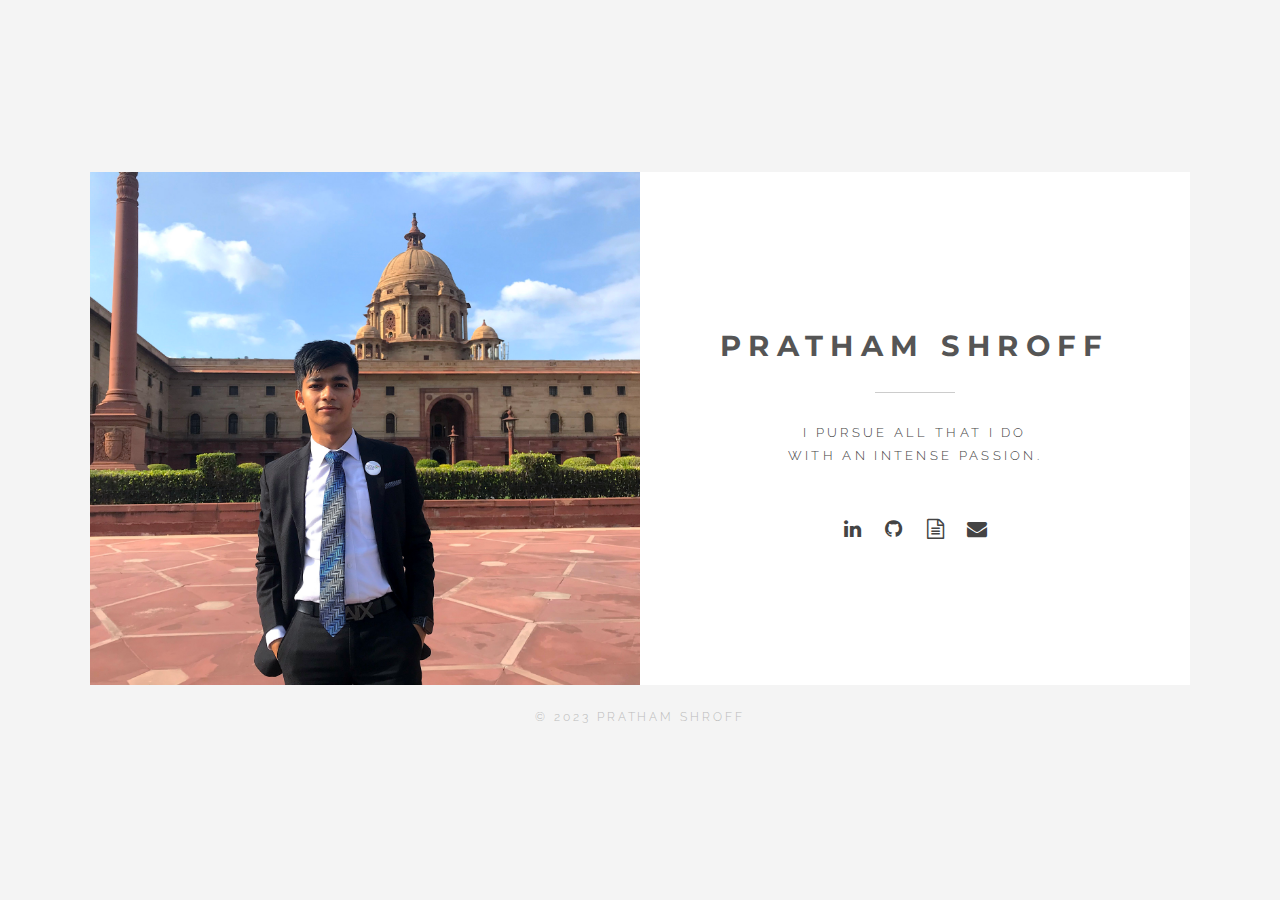
<file: index.html>
<!DOCTYPE HTML>
<html>
	<head>
		<title>Pratham Shroff</title>
		<meta charset="utf-8" />
		<meta name="viewport" content="width=device-width, initial-scale=1, user-scalable=no" />
		<link rel="stylesheet" href="assets/css/main.css" />
		<noscript><link rel="stylesheet" href="assets/css/noscript.css" /></noscript>

		<!-- Favicons -->
		<link rel="icon" href="assets/images/favicons/favicon.ico">
		<link rel="icon" type="image/svg+xml" href="assets/images/favicons/icon.svg">
		<link rel="icon" type="image/png" sizes="16x16" href="assets/images/favicons/favicon-16x16.png">
		<link rel="icon" type="image/png" sizes="32x32" href="assets/images/favicons/favicon-32x32.png">
		<link rel="apple-touch-icon" href="assets/images/favicons/apple-touch-icon.png">
		<link rel="android-chrome" type="image/png" sizes="192x192" href="assets/images/favicons/android-chrome-192x192.png">
		<link rel="android-chrome" type="image/png" sizes="512x512" href="assets/images/favicons/android-chrome-512x512.png">
		<link rel="manifest" href="assets/images/favicons/site.webmanifest">

	</head>
	<body class="is-preload-0 is-preload-1">

		<!-- Wrapper -->
			<div id="wrapper">

				<!-- Home -->
					<article id="home" class="panel special">
						<div class="image">
							<img src="assets/images/pic01.jpg" alt="" data-position="center center" />
						</div>
						<div class="content">
							<div class="inner">
								<header>
									<h1>Pratham Shroff</h1>
									<p>I pursue all that I do<br />
										with an intense passion.</p>

								</header>
<!-- 								<nav id="nav">
									<ul class="actions stacked special animated spinY">
										<li><a href="#about" class="button">About</a></li>
										<li><a href="#work" class="button">Work</a></li>
										<li><a href="#contact" class="button">Contact</a></li>
										<li><a href="#elements" class="button">Elements</a></li>
									</ul>
								</nav> -->
								<ul class="icons">
									<li><a href="https://www.linkedin.com/in/prathamshroff/" class="icon fa-linkedin"><span class="label">LinkedIn</span></a></li>
									<li><a href="https://github.com/prathamshroff" class="icon fa-github"><span class="label">GitHub</span></a></li>
									<li><a href="resume.pdf" class="icon fa-file-text-o"><span class="label">Resume</span></a></li>
									<li><a href="mailto:pshroff@bu.edu" class="icon fa-envelope"><span class="label">Email</span></a></li>
								</ul>
							</div>
						</div>
					</article>

				<!-- About -->
<!-- 				<article id="about" class="panel secondary">
					<div class="image">
						<img src="images/pic03.jpg" alt="" data-position="center center" />
					</div>
					<div class="content">
						<ul class="actions animated spinX">
							<li><a href="#" class="button small back">Back</a></li>
						</ul>
						<div class="inner">
							<header>
								<h2>About</h2>
								<p>Currently under construction.</p>
							</header>
							<p>Lorem ipsum dolor sit amet, magna etiam adipiscing elit. Vivamus in quam eu turpis venenatis euismod eget ac velit. Magna pharetra eleifend urna quis laoreet. Nullam quis urna iaculis metus ornare accumsan. Sed nunc lacus, lobortis nec ante sit amet.</p>
							<p>Vitae quis magna. Sed condimentum dui sed nunc dapibus dignissim. Sed at arcu gravida, vehicula massa ut, consectetur urna. Morbi eu venenatis turpis. In tincidunt pharetra etiam veroeros.</p>
						</div>
					</div>
				</article> -->

				<!-- Work -->
<!-- 					<article id="work" class="panel secondary">
						<div class="image">
							<img src="images/pic02.jpg" alt="" data-position="center center" />
						</div>
						<div class="content">
							<ul class="actions animated spinX">
								<li><a href="#" class="button small back">Back</a></li>
							</ul>
							<div class="inner">
								<header>
									<h2>Work</h2>
									<p>Currently under construction.</p>
								</header>
								<p>Lorem ipsum dolor sit amet, magna etiam adipiscing elit. Vivamus in quam eu turpis venenatis euismod eget ac velit. Magna pharetra eleifend urna quis laoreet. Nullam quis urna iaculis metus ornare accumsan. Sed nunc lacus, lobortis nec ante sit amet.</p>
								<p>Vitae quis magna. Sed condimentum dui sed nunc dapibus dignissim. Sed at arcu gravida, vehicula massa ut, consectetur urna. Morbi eu venenatis turpis. In tincidunt pharetra etiam veroeros.</p>
							</div>
						</div>
					</article> -->

				<!-- Contact -->
<!-- 					<article id="contact" class="panel secondary">
						<div class="image">
							<img src="images/pic04.jpg" alt="" data-position="bottom center" />
						</div>
						<div class="content">
							<ul class="actions animated spinX">
								<li><a href="#" class="button small back">Back</a></li>
							</ul>
							<div class="inner">
								<header>
									<h2>Contact</h2>
								</header>
								<form method="post" action="https://formspree.io/clg2n4@mst.edu">
									<div class="fields">
										<div class="field half">
											<label for="name">Name</label>
											<input type="text" name="name" id="name" />
										</div>
										<div class="field half">
											<label for="email">Email</label>
											<input type="email" name="email" id="email" />
										</div>
										<div class="field">
											<label for="message">Message</label>
											<textarea name="message" id="message" rows="5"></textarea>
										</div>
									</div>
									<ul class="actions">
										<li><input type="submit" class="button" value="Send Message" /></li>
									</ul>
								</form>
							</div>
						</div>
					</article> -->

				<!-- Elements -->
					<article id="elements" class="panel secondary">
						<div class="image">
							<img src="assets/images/pic03.jpg" alt="" data-position="center center" />
						</div>
						<div class="content">
							<ul class="actions animated spinX">
								<li><a href="#" class="button small back">Back</a></li>
							</ul>
							<div class="inner">
								<header>
									<h2>Elements</h2>
								</header>

								<section>
									<h4>Text</h4>
									<p>This is <b>bold</b> and this is <strong>strong</strong>. This is <i>italic</i> and this is <em>emphasized</em>.
									This is <sup>superscript</sup> text and this is <sub>subscript</sub> text.
									This is <u>underlined</u> and this is code: <code>for (;;) { ... }</code>. Finally, <a href="#">this is a link</a>.</p>
									<hr />
									<h2>Heading Level 2</h2>
									<h3>Heading Level 3</h3>
									<h4>Heading Level 4</h4>
									<h5>Heading Level 5</h5>
									<h6>Heading Level 6</h6>
									<hr />
									<h5>Blockquote</h5>
									<blockquote>Fringilla nisl. Donec accumsan interdum nisi, quis tincidunt felis sagittis eget tempus euismod. Vestibulum ante ipsum primis in faucibus vestibulum. Blandit adipiscing eu felis iaculis volutpat ac adipiscing accumsan faucibus. Vestibulum ante ipsum primis in faucibus lorem ipsum dolor sit amet nullam adipiscing eu felis.</blockquote>
									<h5>Preformatted</h5>
									<pre><code>i = 0;

while (!deck.isInOrder()) {
    print 'Iteration ' + i;
    deck.shuffle();
    i++;
}

print 'It took ' + i + ' iterations to sort the deck.';</code></pre>
								</section>

								<section>
									<h4>Lists</h4>

									<h5>Unordered</h5>
									<ul>
										<li>Dolor pulvinar etiam.</li>
										<li>Sagittis adipiscing.</li>
										<li>Felis enim feugiat.</li>
									</ul>

									<h5>Alternate</h5>
									<ul class="alt">
										<li>Dolor pulvinar etiam.</li>
										<li>Sagittis adipiscing.</li>
										<li>Felis enim feugiat.</li>
									</ul>

									<h5>Ordered</h5>
									<ol>
										<li>Dolor pulvinar etiam.</li>
										<li>Etiam vel felis viverra.</li>
										<li>Felis enim feugiat.</li>
										<li>Dolor pulvinar etiam.</li>
										<li>Etiam vel felis lorem.</li>
										<li>Felis enim et feugiat.</li>
									</ol>
									<h5>Icons</h5>
									<ul class="icons">
										<li><a href="#" class="icon fa-twitter"><span class="label">Twitter</span></a></li>
										<li><a href="#" class="icon fa-facebook"><span class="label">Facebook</span></a></li>
										<li><a href="#" class="icon fa-instagram"><span class="label">Instagram</span></a></li>
										<li><a href="#" class="icon fa-github"><span class="label">Github</span></a></li>
									</ul>

									<h5>Actions</h5>
									<ul class="actions">
										<li><a href="#" class="button primary">Default</a></li>
										<li><a href="#" class="button">Default</a></li>
									</ul>
									<ul class="actions stacked">
										<li><a href="#" class="button primary">Default</a></li>
										<li><a href="#" class="button">Default</a></li>
									</ul>
								</section>

								<section>
									<h4>Table</h4>
									<h5>Default</h5>
									<div class="table-wrapper">
										<table>
											<thead>
												<tr>
													<th>Name</th>
													<th>Description</th>
													<th>Price</th>
												</tr>
											</thead>
											<tbody>
												<tr>
													<td>Item One</td>
													<td>Ante turpis integer aliquet porttitor.</td>
													<td>29.99</td>
												</tr>
												<tr>
													<td>Item Two</td>
													<td>Vis ac commodo adipiscing arcu aliquet.</td>
													<td>19.99</td>
												</tr>
												<tr>
													<td>Item Three</td>
													<td> Morbi faucibus arcu accumsan lorem.</td>
													<td>29.99</td>
												</tr>
												<tr>
													<td>Item Four</td>
													<td>Vitae integer tempus condimentum.</td>
													<td>19.99</td>
												</tr>
												<tr>
													<td>Item Five</td>
													<td>Ante turpis integer aliquet porttitor.</td>
													<td>29.99</td>
												</tr>
											</tbody>
											<tfoot>
												<tr>
													<td colspan="2"></td>
													<td>100.00</td>
												</tr>
											</tfoot>
										</table>
									</div>

									<h5>Alternate</h5>
									<div class="table-wrapper">
										<table class="alt">
											<thead>
												<tr>
													<th>Name</th>
													<th>Description</th>
													<th>Price</th>
												</tr>
											</thead>
											<tbody>
												<tr>
													<td>Item One</td>
													<td>Ante turpis integer aliquet porttitor.</td>
													<td>29.99</td>
												</tr>
												<tr>
													<td>Item Two</td>
													<td>Vis ac commodo adipiscing arcu aliquet.</td>
													<td>19.99</td>
												</tr>
												<tr>
													<td>Item Three</td>
													<td> Morbi faucibus arcu accumsan lorem.</td>
													<td>29.99</td>
												</tr>
												<tr>
													<td>Item Four</td>
													<td>Vitae integer tempus condimentum.</td>
													<td>19.99</td>
												</tr>
												<tr>
													<td>Item Five</td>
													<td>Ante turpis integer aliquet porttitor.</td>
													<td>29.99</td>
												</tr>
											</tbody>
											<tfoot>
												<tr>
													<td colspan="2"></td>
													<td>100.00</td>
												</tr>
											</tfoot>
										</table>
									</div>
								</section>

								<section>
									<h4>Buttons</h4>
									<ul class="actions">
										<li><a href="#" class="button primary">Primary</a></li>
										<li><a href="#" class="button">Default</a></li>
									</ul>
									<ul class="actions">
										<li><a href="#" class="button">Default</a></li>
										<li><a href="#" class="button small">Small</a></li>
									</ul>
									<ul class="actions">
										<li><a href="#" class="button primary icon fa-download">Icon</a></li>
										<li><a href="#" class="button icon fa-download">Icon</a></li>
									</ul>
									<ul class="actions">
										<li><span class="button primary disabled">Disabled</span></li>
										<li><span class="button disabled">Disabled</span></li>
									</ul>
								</section>

								<section>
									<h4>Form</h4>
									<form method="post" action="#">
										<div class="fields">
											<div class="field half">
												<label for="demo-name">Name</label>
												<input type="text" name="demo-name" id="demo-name" value="" placeholder="Jane Doe" />
											</div>
											<div class="field half">
												<label for="demo-email">Email</label>
												<input type="email" name="demo-email" id="demo-email" value="" placeholder="jane@untitled.tld" />
											</div>
											<div class="field">
												<label for="demo-category">Category</label>
												<select name="demo-category" id="demo-category">
													<option value="">-</option>
													<option value="1">Manufacturing</option>
													<option value="1">Shipping</option>
													<option value="1">Administration</option>
													<option value="1">Human Resources</option>
												</select>
											</div>
											<div class="field half">
												<input type="radio" id="demo-priority-low" name="demo-priority" checked>
												<label for="demo-priority-low">Low</label>
											</div>
											<div class="field half">
												<input type="radio" id="demo-priority-high" name="demo-priority">
												<label for="demo-priority-high">High</label>
											</div>
											<div class="field half">
												<input type="checkbox" id="demo-copy" name="demo-copy">
												<label for="demo-copy">Email me a copy</label>
											</div>
											<div class="field half">
												<input type="checkbox" id="demo-human" name="demo-human" checked>
												<label for="demo-human">Not a robot</label>
											</div>
											<div class="field">
												<label for="demo-message">Message</label>
												<textarea name="demo-message" id="demo-message" placeholder="Enter your message" rows="6"></textarea>
											</div>
										</div>
										<ul class="actions">
											<li><input type="submit" value="Send Message" class="primary" /></li>
											<li><input type="reset" value="Reset" /></li>
										</ul>
									</form>
								</section>

							</div>
						</div>
					</article>

				<!-- Footer -->
					<footer id="footer">
						<p class="copyright">&copy; 2023 Pratham Shroff</p>
					</footer>

			</div>

		<!-- Scripts -->
			<script src="assets/js/jquery.min.js"></script>
			<script src="assets/js/browser.min.js"></script>
			<script src="assets/js/breakpoints.min.js"></script>
			<script src="assets/js/util.js"></script>
			<script src="assets/js/main.js"></script>

	</body>
</html>
</file>
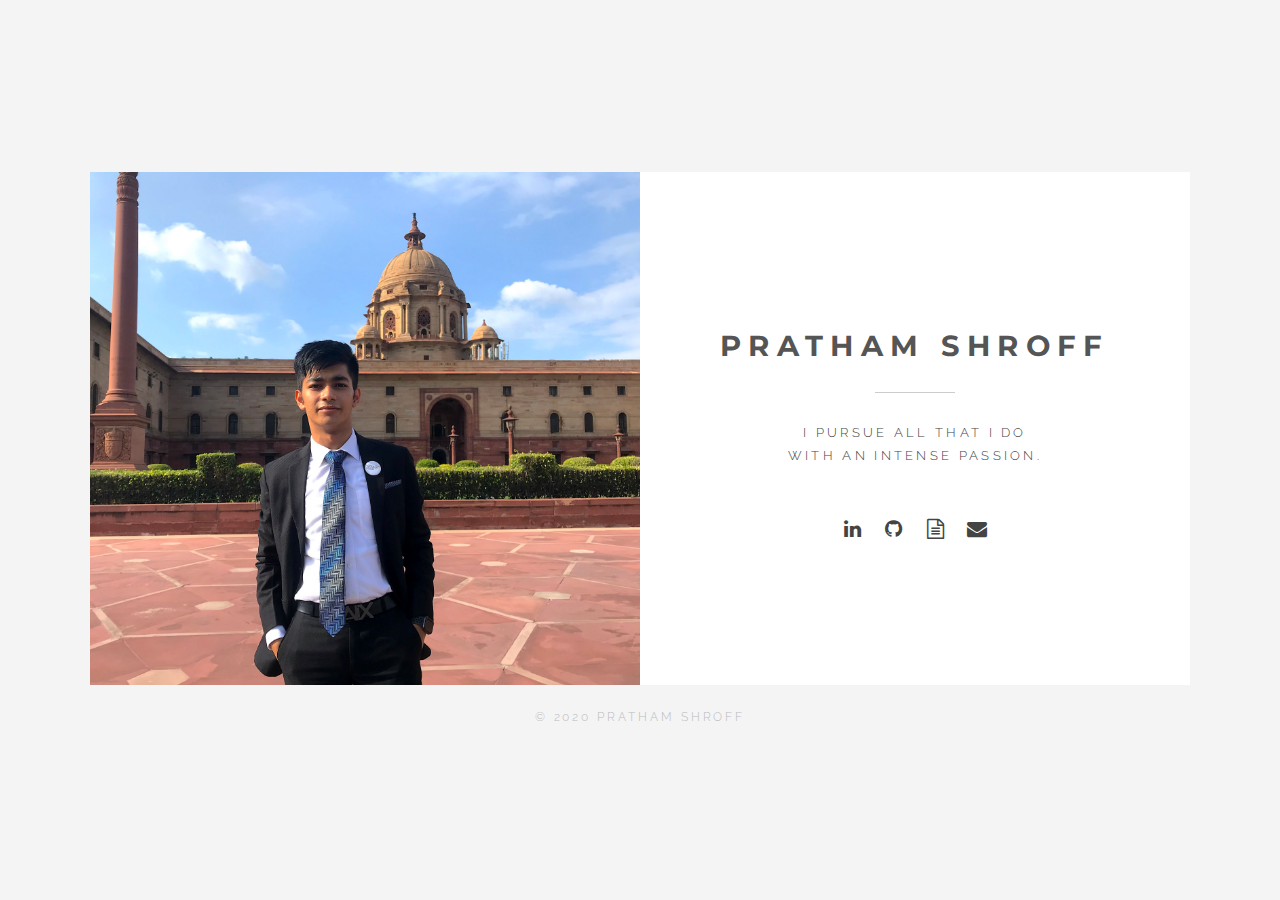
<file: v2/index.html>
<!DOCTYPE HTML>
<html>
	<head>
		<title>Pratham Shroff</title>
		<meta charset="utf-8" />
		<meta name="viewport" content="width=device-width, initial-scale=1, user-scalable=no" />
		<link rel="stylesheet" href="assets/css/main.css" />
		<noscript><link rel="stylesheet" href="assets/css/noscript.css" /></noscript>
	</head>
	<body class="is-preload-0 is-preload-1">

		<!-- Wrapper -->
			<div id="wrapper">

				<!-- Home -->
					<article id="home" class="panel special">
						<div class="image">
							<img src="images/pic01.jpg" alt="" data-position="center center" />
						</div>
						<div class="content">
							<div class="inner">
								<header>
									<h1>Pratham Shroff</h1>
									<p>I pursue all that I do<br />
										with an intense passion.</p>

								</header>
<!-- 								<nav id="nav">
									<ul class="actions stacked special animated spinY">
										<li><a href="#about" class="button">About</a></li>
										<li><a href="#work" class="button">Work</a></li>
										<li><a href="#contact" class="button">Contact</a></li>
										<!--<li><a href="#elements" class="button">Elements</a></li>
									</ul>
								</nav>-->
								<ul class="icons">
									<li><a href="https://www.linkedin.com/in/prathamshroff/" class="icon fa-linkedin"><span class="label">LinkedIn</span></a></li>
									<li><a href="https://github.com/prathamshroff" class="icon fa-github"><span class="label">GitHub</span></a></li>
									<li><a href="assets/Resume Summer 2020.pdf" class="icon fa-file-text-o"><span class="label">Resume</span></a></li>
									<li><a href="mailto:pshroff@bu.edu" class="icon fa-envelope"><span class="label">Email</span></a></li>
								</ul>
							</div>
						</div>
					</article>

				<!-- About -->
<!-- 				<article id="about" class="panel secondary">
					<div class="image">
						<img src="images/pic03.jpg" alt="" data-position="center center" />
					</div>
					<div class="content">
						<ul class="actions animated spinX">
							<li><a href="#" class="button small back">Back</a></li>
						</ul>
						<div class="inner">
							<header>
								<h2>About</h2>
								<p>Currently under construction.</p>
							</header>
							<p>Lorem ipsum dolor sit amet, magna etiam adipiscing elit. Vivamus in quam eu turpis venenatis euismod eget ac velit. Magna pharetra eleifend urna quis laoreet. Nullam quis urna iaculis metus ornare accumsan. Sed nunc lacus, lobortis nec ante sit amet.</p>
							<p>Vitae quis magna. Sed condimentum dui sed nunc dapibus dignissim. Sed at arcu gravida, vehicula massa ut, consectetur urna. Morbi eu venenatis turpis. In tincidunt pharetra etiam veroeros.</p>
						</div>
					</div>
				</article> -->

				<!-- Work -->
<!-- 					<article id="work" class="panel secondary">
						<div class="image">
							<img src="images/pic02.jpg" alt="" data-position="center center" />
						</div>
						<div class="content">
							<ul class="actions animated spinX">
								<li><a href="#" class="button small back">Back</a></li>
							</ul>
							<div class="inner">
								<header>
									<h2>Work</h2>
									<p>Currently under construction.</p>
								</header>
								<p>Lorem ipsum dolor sit amet, magna etiam adipiscing elit. Vivamus in quam eu turpis venenatis euismod eget ac velit. Magna pharetra eleifend urna quis laoreet. Nullam quis urna iaculis metus ornare accumsan. Sed nunc lacus, lobortis nec ante sit amet.</p>
								<p>Vitae quis magna. Sed condimentum dui sed nunc dapibus dignissim. Sed at arcu gravida, vehicula massa ut, consectetur urna. Morbi eu venenatis turpis. In tincidunt pharetra etiam veroeros.</p>
							</div>
						</div>
					</article> -->

				<!-- Contact -->
<!-- 					<article id="contact" class="panel secondary">
						<div class="image">
							<img src="images/pic04.jpg" alt="" data-position="bottom center" />
						</div>
						<div class="content">
							<ul class="actions animated spinX">
								<li><a href="#" class="button small back">Back</a></li>
							</ul>
							<div class="inner">
								<header>
									<h2>Contact</h2>
								</header>
								<form method="post" action="https://formspree.io/clg2n4@mst.edu">
									<div class="fields">
										<div class="field half">
											<label for="name">Name</label>
											<input type="text" name="name" id="name" />
										</div>
										<div class="field half">
											<label for="email">Email</label>
											<input type="email" name="email" id="email" />
										</div>
										<div class="field">
											<label for="message">Message</label>
											<textarea name="message" id="message" rows="5"></textarea>
										</div>
									</div>
									<ul class="actions">
										<li><input type="submit" class="button" value="Send Message" /></li>
									</ul>
								</form>
							</div>
						</div>
					</article> -->

				<!-- Elements -->
					<article id="elements" class="panel secondary">
						<div class="image">
							<img src="images/pic03.jpg" alt="" data-position="center center" />
						</div>
						<div class="content">
							<ul class="actions animated spinX">
								<li><a href="#" class="button small back">Back</a></li>
							</ul>
							<div class="inner">
								<header>
									<h2>Elements</h2>
								</header>

								<section>
									<h4>Text</h4>
									<p>This is <b>bold</b> and this is <strong>strong</strong>. This is <i>italic</i> and this is <em>emphasized</em>.
									This is <sup>superscript</sup> text and this is <sub>subscript</sub> text.
									This is <u>underlined</u> and this is code: <code>for (;;) { ... }</code>. Finally, <a href="#">this is a link</a>.</p>
									<hr />
									<h2>Heading Level 2</h2>
									<h3>Heading Level 3</h3>
									<h4>Heading Level 4</h4>
									<h5>Heading Level 5</h5>
									<h6>Heading Level 6</h6>
									<hr />
									<h5>Blockquote</h5>
									<blockquote>Fringilla nisl. Donec accumsan interdum nisi, quis tincidunt felis sagittis eget tempus euismod. Vestibulum ante ipsum primis in faucibus vestibulum. Blandit adipiscing eu felis iaculis volutpat ac adipiscing accumsan faucibus. Vestibulum ante ipsum primis in faucibus lorem ipsum dolor sit amet nullam adipiscing eu felis.</blockquote>
									<h5>Preformatted</h5>
									<pre><code>i = 0;

while (!deck.isInOrder()) {
    print 'Iteration ' + i;
    deck.shuffle();
    i++;
}

print 'It took ' + i + ' iterations to sort the deck.';</code></pre>
								</section>

								<section>
									<h4>Lists</h4>

									<h5>Unordered</h5>
									<ul>
										<li>Dolor pulvinar etiam.</li>
										<li>Sagittis adipiscing.</li>
										<li>Felis enim feugiat.</li>
									</ul>

									<h5>Alternate</h5>
									<ul class="alt">
										<li>Dolor pulvinar etiam.</li>
										<li>Sagittis adipiscing.</li>
										<li>Felis enim feugiat.</li>
									</ul>

									<h5>Ordered</h5>
									<ol>
										<li>Dolor pulvinar etiam.</li>
										<li>Etiam vel felis viverra.</li>
										<li>Felis enim feugiat.</li>
										<li>Dolor pulvinar etiam.</li>
										<li>Etiam vel felis lorem.</li>
										<li>Felis enim et feugiat.</li>
									</ol>
									<h5>Icons</h5>
									<ul class="icons">
										<li><a href="#" class="icon fa-twitter"><span class="label">Twitter</span></a></li>
										<li><a href="#" class="icon fa-facebook"><span class="label">Facebook</span></a></li>
										<li><a href="#" class="icon fa-instagram"><span class="label">Instagram</span></a></li>
										<li><a href="#" class="icon fa-github"><span class="label">Github</span></a></li>
									</ul>

									<h5>Actions</h5>
									<ul class="actions">
										<li><a href="#" class="button primary">Default</a></li>
										<li><a href="#" class="button">Default</a></li>
									</ul>
									<ul class="actions stacked">
										<li><a href="#" class="button primary">Default</a></li>
										<li><a href="#" class="button">Default</a></li>
									</ul>
								</section>

								<section>
									<h4>Table</h4>
									<h5>Default</h5>
									<div class="table-wrapper">
										<table>
											<thead>
												<tr>
													<th>Name</th>
													<th>Description</th>
													<th>Price</th>
												</tr>
											</thead>
											<tbody>
												<tr>
													<td>Item One</td>
													<td>Ante turpis integer aliquet porttitor.</td>
													<td>29.99</td>
												</tr>
												<tr>
													<td>Item Two</td>
													<td>Vis ac commodo adipiscing arcu aliquet.</td>
													<td>19.99</td>
												</tr>
												<tr>
													<td>Item Three</td>
													<td> Morbi faucibus arcu accumsan lorem.</td>
													<td>29.99</td>
												</tr>
												<tr>
													<td>Item Four</td>
													<td>Vitae integer tempus condimentum.</td>
													<td>19.99</td>
												</tr>
												<tr>
													<td>Item Five</td>
													<td>Ante turpis integer aliquet porttitor.</td>
													<td>29.99</td>
												</tr>
											</tbody>
											<tfoot>
												<tr>
													<td colspan="2"></td>
													<td>100.00</td>
												</tr>
											</tfoot>
										</table>
									</div>

									<h5>Alternate</h5>
									<div class="table-wrapper">
										<table class="alt">
											<thead>
												<tr>
													<th>Name</th>
													<th>Description</th>
													<th>Price</th>
												</tr>
											</thead>
											<tbody>
												<tr>
													<td>Item One</td>
													<td>Ante turpis integer aliquet porttitor.</td>
													<td>29.99</td>
												</tr>
												<tr>
													<td>Item Two</td>
													<td>Vis ac commodo adipiscing arcu aliquet.</td>
													<td>19.99</td>
												</tr>
												<tr>
													<td>Item Three</td>
													<td> Morbi faucibus arcu accumsan lorem.</td>
													<td>29.99</td>
												</tr>
												<tr>
													<td>Item Four</td>
													<td>Vitae integer tempus condimentum.</td>
													<td>19.99</td>
												</tr>
												<tr>
													<td>Item Five</td>
													<td>Ante turpis integer aliquet porttitor.</td>
													<td>29.99</td>
												</tr>
											</tbody>
											<tfoot>
												<tr>
													<td colspan="2"></td>
													<td>100.00</td>
												</tr>
											</tfoot>
										</table>
									</div>
								</section>

								<section>
									<h4>Buttons</h4>
									<ul class="actions">
										<li><a href="#" class="button primary">Primary</a></li>
										<li><a href="#" class="button">Default</a></li>
									</ul>
									<ul class="actions">
										<li><a href="#" class="button">Default</a></li>
										<li><a href="#" class="button small">Small</a></li>
									</ul>
									<ul class="actions">
										<li><a href="#" class="button primary icon fa-download">Icon</a></li>
										<li><a href="#" class="button icon fa-download">Icon</a></li>
									</ul>
									<ul class="actions">
										<li><span class="button primary disabled">Disabled</span></li>
										<li><span class="button disabled">Disabled</span></li>
									</ul>
								</section>

								<section>
									<h4>Form</h4>
									<form method="post" action="#">
										<div class="fields">
											<div class="field half">
												<label for="demo-name">Name</label>
												<input type="text" name="demo-name" id="demo-name" value="" placeholder="Jane Doe" />
											</div>
											<div class="field half">
												<label for="demo-email">Email</label>
												<input type="email" name="demo-email" id="demo-email" value="" placeholder="jane@untitled.tld" />
											</div>
											<div class="field">
												<label for="demo-category">Category</label>
												<select name="demo-category" id="demo-category">
													<option value="">-</option>
													<option value="1">Manufacturing</option>
													<option value="1">Shipping</option>
													<option value="1">Administration</option>
													<option value="1">Human Resources</option>
												</select>
											</div>
											<div class="field half">
												<input type="radio" id="demo-priority-low" name="demo-priority" checked>
												<label for="demo-priority-low">Low</label>
											</div>
											<div class="field half">
												<input type="radio" id="demo-priority-high" name="demo-priority">
												<label for="demo-priority-high">High</label>
											</div>
											<div class="field half">
												<input type="checkbox" id="demo-copy" name="demo-copy">
												<label for="demo-copy">Email me a copy</label>
											</div>
											<div class="field half">
												<input type="checkbox" id="demo-human" name="demo-human" checked>
												<label for="demo-human">Not a robot</label>
											</div>
											<div class="field">
												<label for="demo-message">Message</label>
												<textarea name="demo-message" id="demo-message" placeholder="Enter your message" rows="6"></textarea>
											</div>
										</div>
										<ul class="actions">
											<li><input type="submit" value="Send Message" class="primary" /></li>
											<li><input type="reset" value="Reset" /></li>
										</ul>
									</form>
								</section>

							</div>
						</div>
					</article>

				<!-- Footer -->
					<footer id="footer">
						<p class="copyright">&copy; 2020 Pratham Shroff</p>
					</footer>

			</div>

		<!-- Scripts -->
			<script src="assets/js/jquery.min.js"></script>
			<script src="assets/js/browser.min.js"></script>
			<script src="assets/js/breakpoints.min.js"></script>
			<script src="assets/js/util.js"></script>
			<script src="assets/js/main.js"></script>

	</body>
</html>
</file>
<file: bulectures.html>
<!DOCTYPE HTML>
<html>
	<head>
		<title>Pratham Shroff</title>
		<meta charset="utf-8" />
		<meta name="viewport" content="width=device-width, initial-scale=1, user-scalable=no" />
		<link rel="stylesheet" href="assets/css/main.css" />
		<noscript><link rel="stylesheet" href="assets/css/noscript.css" /></noscript>
	</head>
	<body class="is-preload-0 is-preload-1">

		<!-- Wrapper -->
			<div id="wrapper">

				<!-- Home -->
					<article id="home" class="panel special">
						<iframe src="https://calendar.google.com/calendar/embed?height=600&amp;wkst=1&amp;bgcolor=%23ffffff&amp;ctz=Asia%2FKolkata&amp;src=Y19pYTVzcG1jMTZiaDdvanEwZzlwbDVqMGdjNEBncm91cC5jYWxlbmRhci5nb29nbGUuY29t&amp;color=%23F4511E&amp;showTitle=1&amp;showPrint=0&amp;showCalendars=0&amp;title=BU%20Lectures%20-%20Pratham%20Shroff&amp;mode=MONTH" style="border-width:0" width="800" height="600" frameborder="0" scrolling="no"></iframe>
					</article>

				<!-- About -->
 				<article id="about" class="panel secondary">
<!--					<div class="image">
						<img src="images/pic03.jpg" alt="" data-position="center center" />
					</div> -->
					<div class="content">
						<ul class="actions animated spinX">
							<li><a href="#" class="button small back">Back</a></li>
						</ul>
						<div class="inner">
							<header>
								<h2>About</h2>
								<p>Currently under construction.</p>
							</header>
							<p>Lorem ipsum dolor sit amet, magna etiam adipiscing elit. Vivamus in quam eu turpis venenatis euismod eget ac velit. Magna pharetra eleifend urna quis laoreet. Nullam quis urna iaculis metus ornare accumsan. Sed nunc lacus, lobortis nec ante sit amet.</p>
							<p>Vitae quis magna. Sed condimentum dui sed nunc dapibus dignissim. Sed at arcu gravida, vehicula massa ut, consectetur urna. Morbi eu venenatis turpis. In tincidunt pharetra etiam veroeros.</p>
						</div>
					</div>
				</article>

				<!-- Education -->
 					<article id="education" class="panel secondary">
						<div class="content" id="wrapper">
							<ul class="actions animated spinX">
								<li><a href="#" class="button small back">Back</a></li>
							</ul>
							<h1></h1><h1>Education</h1>
							<ul>
								<div>
									<header>
										<h2>Boston University</h2>
										<h3>Computer Science, B.A.</h3>
									</header>

									<p>Lorem ipsum dolor sit amet, magna etiam adipiscing elit. Vivamus in quam eu turpis venenatis euismod eget ac velit. Magna pharetra eleifend urna quis laoreet. Nullam quis urna iaculis metus ornare accumsan. Sed nunc lacus, lobortis nec ante sit amet.</p>
									<p>Vitae quis magna. Sed condimentum dui sed nunc dapibus dignissim. Sed at arcu gravida, vehicula massa ut, consectetur urna. Morbi eu venenatis turpis. In tincidunt pharetra etiam veroeros.</p>

								</div>
								<div>
									<header>
										<h2>Dhirubhai Ambani International School</h2>
										<h3>International Baccalaureate Diploma Programme</h3>
									</header>

									<p>Lorem ipsum dolor sit amet, magna etiam adipiscing elit. Vivamus in quam eu turpis venenatis euismod eget ac velit. Magna pharetra eleifend urna quis laoreet. Nullam quis urna iaculis metus ornare accumsan. Sed nunc lacus, lobortis nec ante sit amet.</p>
									<p>Vitae quis magna. Sed condimentum dui sed nunc dapibus dignissim. Sed at arcu gravida, vehicula massa ut, consectetur urna. Morbi eu venenatis turpis. In tincidunt pharetra etiam veroeros.</p>
								</div>
					</div>
					</article>

				<!-- Work -->
 					<article id="work" class="panel secondary">
						<div class="image">
							<img src="images/pic02.jpg" alt="" data-position="center center" />
						</div>
						<div class="content">
							<ul class="actions animated spinX">
								<li><a href="#" class="button small back">Back</a></li>
							</ul>
							<div class="inner">
								<header>
									<h2>Work</h2>
									<p>Currently under construction.</p>
								</header>
								<p>Lorem ipsum dolor sit amet, magna etiam adipiscing elit. Vivamus in quam eu turpis venenatis euismod eget ac velit. Magna pharetra eleifend urna quis laoreet. Nullam quis urna iaculis metus ornare accumsan. Sed nunc lacus, lobortis nec ante sit amet.</p>
								<p>Vitae quis magna. Sed condimentum dui sed nunc dapibus dignissim. Sed at arcu gravida, vehicula massa ut, consectetur urna. Morbi eu venenatis turpis. In tincidunt pharetra etiam veroeros.</p>
							</div>
						</div>
					</article>

				<!-- Contact -->
 					<article id="contact" class="panel secondary">
						<div class="image">
							<img src="images/pic04.jpg" alt="" data-position="bottom center" />
						</div>
						<div class="content">
							<ul class="actions animated spinX">
								<li><a href="#" class="button small back">Back</a></li>
							</ul>
							<div class="inner">
								<header>
									<h2>Contact</h2>
								</header>
								<form method="post" action="https://formspree.io/xjvaggok">
									<div class="fields">
										<div class="field half">
											<label for="name">First Name</label>
											<input type="text" name="name" id="name" />
										</div>
										<div class="field half">
											<label for="name">Last Name</label>
											<input type="text" name="name" id="name" />
										</div>
										<div class="field">
											<label for="email">Email</label>
											<input type="email" name="email" id="email" />
										</div>
										<div class="field">
											<label for="message">Message</label>
											<textarea name="message" id="message" rows="5"></textarea>
										</div>
									</div>
									<ul class="actions">
										<li><input type="submit" value="Send Message" class="button" /></li>
										<li><input type="reset" value="Reset" /></li>
									</ul>
								</form>
							</div>
						</div>
					</article>

				<!-- Elements -->
					<article id="elements" class="panel secondary">
						<div class="image">
							<img src="images/pic03.jpg" alt="" data-position="center center" />
						</div>
						<div class="content">
							<ul class="actions animated spinX">
								<li><a href="#" class="button small back">Back</a></li>
							</ul>
							<div class="inner">
								<header>
									<h2>Elements</h2>
								</header>

								<section>
									<h4>Text</h4>
									<p>This is <b>bold</b> and this is <strong>strong</strong>. This is <i>italic</i> and this is <em>emphasized</em>.
									This is <sup>superscript</sup> text and this is <sub>subscript</sub> text.
									This is <u>underlined</u> and this is code: <code>for (;;) { ... }</code>. Finally, <a href="#">this is a link</a>.</p>
									<hr />
									<h2>Heading Level 2</h2>
									<h3>Heading Level 3</h3>
									<h4>Heading Level 4</h4>
									<h5>Heading Level 5</h5>
									<h6>Heading Level 6</h6>
									<hr />
									<h5>Blockquote</h5>
									<blockquote>Fringilla nisl. Donec accumsan interdum nisi, quis tincidunt felis sagittis eget tempus euismod. Vestibulum ante ipsum primis in faucibus vestibulum. Blandit adipiscing eu felis iaculis volutpat ac adipiscing accumsan faucibus. Vestibulum ante ipsum primis in faucibus lorem ipsum dolor sit amet nullam adipiscing eu felis.</blockquote>
									<h5>Preformatted</h5>
									<pre><code>i = 0;

while (!deck.isInOrder()) {
    print 'Iteration ' + i;
    deck.shuffle();
    i++;
}

print 'It took ' + i + ' iterations to sort the deck.';</code></pre>
								</section>

								<section>
									<h4>Lists</h4>

									<h5>Unordered</h5>
									<ul>
										<li>Dolor pulvinar etiam.</li>
										<li>Sagittis adipiscing.</li>
										<li>Felis enim feugiat.</li>
									</ul>

									<h5>Alternate</h5>
									<ul class="alt">
										<li>Dolor pulvinar etiam.</li>
										<li>Sagittis adipiscing.</li>
										<li>Felis enim feugiat.</li>
									</ul>

									<h5>Ordered</h5>
									<ol>
										<li>Dolor pulvinar etiam.</li>
										<li>Etiam vel felis viverra.</li>
										<li>Felis enim feugiat.</li>
										<li>Dolor pulvinar etiam.</li>
										<li>Etiam vel felis lorem.</li>
										<li>Felis enim et feugiat.</li>
									</ol>
									<h5>Icons</h5>
									<ul class="icons">
										<li><a href="#" class="icon fa-twitter"><span class="label">Twitter</span></a></li>
										<li><a href="#" class="icon fa-facebook"><span class="label">Facebook</span></a></li>
										<li><a href="#" class="icon fa-instagram"><span class="label">Instagram</span></a></li>
										<li><a href="#" class="icon fa-github"><span class="label">Github</span></a></li>
									</ul>

									<h5>Actions</h5>
									<ul class="actions">
										<li><a href="#" class="button primary">Default</a></li>
										<li><a href="#" class="button">Default</a></li>
									</ul>
									<ul class="actions stacked">
										<li><a href="#" class="button primary">Default</a></li>
										<li><a href="#" class="button">Default</a></li>
									</ul>
								</section>

								<section>
									<h4>Table</h4>
									<h5>Default</h5>
									<div class="table-wrapper">
										<table>
											<thead>
												<tr>
													<th>Name</th>
													<th>Description</th>
													<th>Price</th>
												</tr>
											</thead>
											<tbody>
												<tr>
													<td>Item One</td>
													<td>Ante turpis integer aliquet porttitor.</td>
													<td>29.99</td>
												</tr>
												<tr>
													<td>Item Two</td>
													<td>Vis ac commodo adipiscing arcu aliquet.</td>
													<td>19.99</td>
												</tr>
												<tr>
													<td>Item Three</td>
													<td> Morbi faucibus arcu accumsan lorem.</td>
													<td>29.99</td>
												</tr>
												<tr>
													<td>Item Four</td>
													<td>Vitae integer tempus condimentum.</td>
													<td>19.99</td>
												</tr>
												<tr>
													<td>Item Five</td>
													<td>Ante turpis integer aliquet porttitor.</td>
													<td>29.99</td>
												</tr>
											</tbody>
											<tfoot>
												<tr>
													<td colspan="2"></td>
													<td>100.00</td>
												</tr>
											</tfoot>
										</table>
									</div>

									<h5>Alternate</h5>
									<div class="table-wrapper">
										<table class="alt">
											<thead>
												<tr>
													<th>Name</th>
													<th>Description</th>
													<th>Price</th>
												</tr>
											</thead>
											<tbody>
												<tr>
													<td>Item One</td>
													<td>Ante turpis integer aliquet porttitor.</td>
													<td>29.99</td>
												</tr>
												<tr>
													<td>Item Two</td>
													<td>Vis ac commodo adipiscing arcu aliquet.</td>
													<td>19.99</td>
												</tr>
												<tr>
													<td>Item Three</td>
													<td> Morbi faucibus arcu accumsan lorem.</td>
													<td>29.99</td>
												</tr>
												<tr>
													<td>Item Four</td>
													<td>Vitae integer tempus condimentum.</td>
													<td>19.99</td>
												</tr>
												<tr>
													<td>Item Five</td>
													<td>Ante turpis integer aliquet porttitor.</td>
													<td>29.99</td>
												</tr>
											</tbody>
											<tfoot>
												<tr>
													<td colspan="2"></td>
													<td>100.00</td>
												</tr>
											</tfoot>
										</table>
									</div>
								</section>

								<section>
									<h4>Buttons</h4>
									<ul class="actions">
										<li><a href="#" class="button primary">Primary</a></li>
										<li><a href="#" class="button">Default</a></li>
									</ul>
									<ul class="actions">
										<li><a href="#" class="button">Default</a></li>
										<li><a href="#" class="button small">Small</a></li>
									</ul>
									<ul class="actions">
										<li><a href="#" class="button primary icon fa-download">Icon</a></li>
										<li><a href="#" class="button icon fa-download">Icon</a></li>
									</ul>
									<ul class="actions">
										<li><span class="button primary disabled">Disabled</span></li>
										<li><span class="button disabled">Disabled</span></li>
									</ul>
								</section>

								<section>
									<h4>Form</h4>
									<form method="post" action="#">
										<div class="fields">
											<div class="field half">
												<label for="demo-name">Name</label>
												<input type="text" name="demo-name" id="demo-name" value="" placeholder="Jane Doe" />
											</div>
											<div class="field half">
												<label for="demo-email">Email</label>
												<input type="email" name="demo-email" id="demo-email" value="" placeholder="jane@untitled.tld" />
											</div>
											<div class="field">
												<label for="demo-category">Category</label>
												<select name="demo-category" id="demo-category">
													<option value="">-</option>
													<option value="1">Manufacturing</option>
													<option value="1">Shipping</option>
													<option value="1">Administration</option>
													<option value="1">Human Resources</option>
												</select>
											</div>
											<div class="field half">
												<input type="radio" id="demo-priority-low" name="demo-priority" checked>
												<label for="demo-priority-low">Low</label>
											</div>
											<div class="field half">
												<input type="radio" id="demo-priority-high" name="demo-priority">
												<label for="demo-priority-high">High</label>
											</div>
											<div class="field half">
												<input type="checkbox" id="demo-copy" name="demo-copy">
												<label for="demo-copy">Email me a copy</label>
											</div>
											<div class="field half">
												<input type="checkbox" id="demo-human" name="demo-human" checked>
												<label for="demo-human">Not a robot</label>
											</div>
											<div class="field">
												<label for="demo-message">Message</label>
												<textarea name="demo-message" id="demo-message" placeholder="Enter your message" rows="6"></textarea>
											</div>
										</div>
										<ul class="actions">
											<li><input type="submit" value="Send Message" class="primary" /></li>
											<li><input type="reset" value="Reset" /></li>
										</ul>
									</form>
								</section>

							</div>
						</div>
					</article>

				<!-- Footer -->
					<footer id="footer">
						<p class="copyright">&copy; 2020 Pratham Shroff</p>
					</footer>

			</div>

		<!-- Scripts -->
			<script src="assets/js/jquery.min.js"></script>
			<script src="assets/js/browser.min.js"></script>
			<script src="assets/js/breakpoints.min.js"></script>
			<script src="assets/js/util.js"></script>
			<script src="assets/js/main.js"></script>

	</body>
</html>
</file>
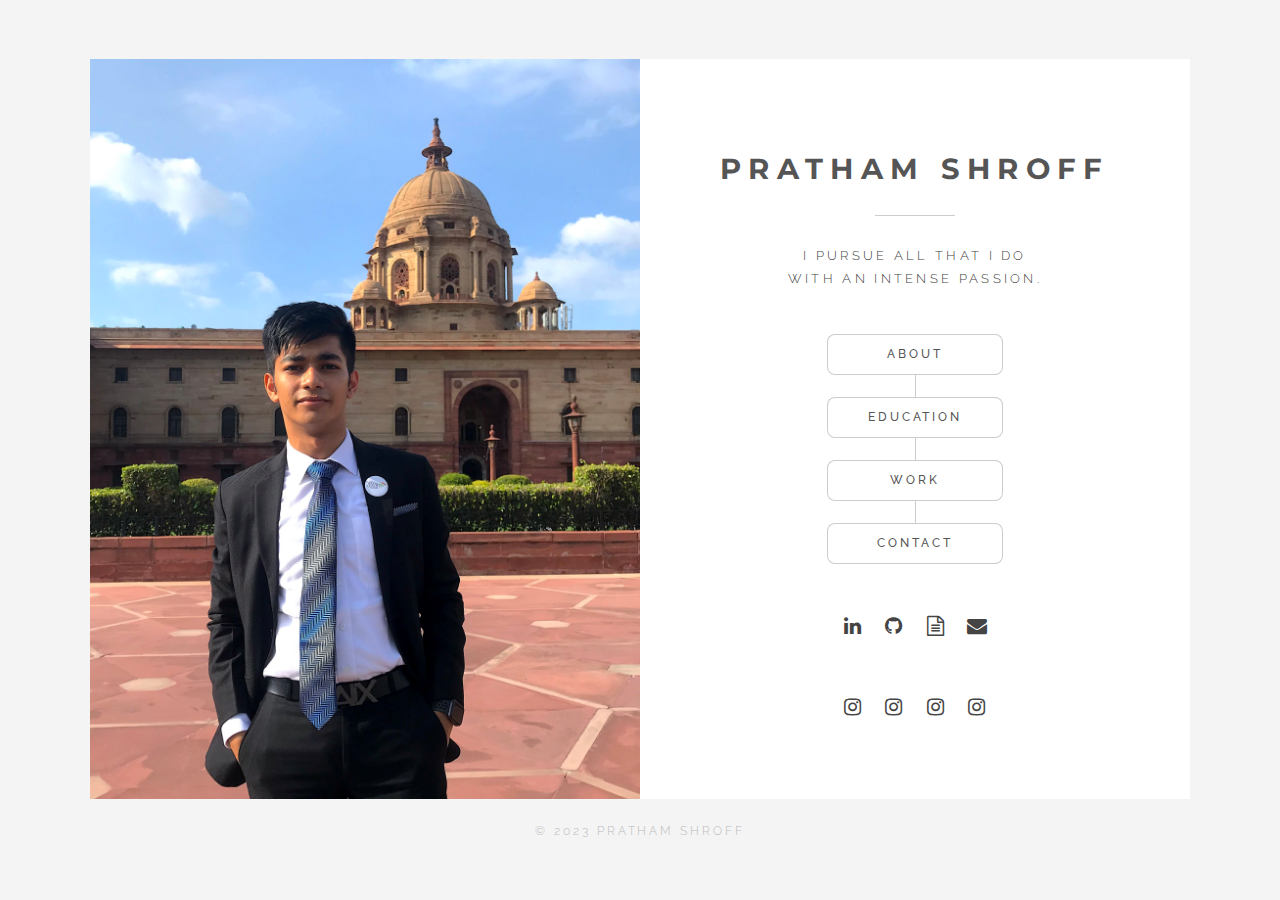
<file: construction.html>
<!DOCTYPE HTML>
<html>
	<head>
		<title>Pratham Shroff</title>
		<meta charset="utf-8" />
		<meta name="viewport" content="width=device-width, initial-scale=1, user-scalable=no" />
		<link rel="stylesheet" href="assets/css/main.css" />
		<noscript><link rel="stylesheet" href="assets/css/noscript.css" /></noscript>
	</head>
	<body class="is-preload-0 is-preload-1">

		<!-- Wrapper -->
			<div id="wrapper">

				<!-- Home -->
					<article id="home" class="panel special">
						<div class="image">
							<img src="images/pic01.jpg" alt="" data-position="center center" />
						</div>

						<div class="content">
							<div class="inner">
								<header>
									<h1>Pratham Shroff</h1>
									<p>I pursue all that I do<br />
										with an intense passion.</p>

								</header>
 								<nav id="nav">
									<ul class="actions stacked special animated spinY">
										<li><a href="#about" class="button">About</a></li>
										<li><a href="#education" class="button">Education</a></li>
										<li><a href="#work" class="button">Work</a></li>
										<li><a href="#contact" class="button">Contact</a></li>
										<!-- <li><a href="#elements" class="button">Elements</a></li> -->
									</ul>
								</nav>
								<ul class="icons">
									<li><a href="https://www.linkedin.com/in/prathamshroff/" class="icon fa-linkedin"><span class="label">LinkedIn</span></a></li>
									<li><a href="https://github.com/prathamshroff" class="icon fa-github"><span class="label">GitHub</span></a></li>
									<li><a href="assets/Resume Summer 2020.pdf" class="icon fa-file-text-o"><span class="label">Resume</span></a></li>
									<li><a href="mailto:pshroff@bu.edu" class="icon fa-envelope"><span class="label">Email</span></a></li>
									<!-- <li><a href="https://embed.music.apple.com/in/playlist/my-music/pl.u-d2b05dXtMNoXxPe" class="icon fa-music"><span class="label">Email</span></a></li> -->
								</ul>
								<ul class="icons">
									<li><a href="#" class="icon fa-instagram"><span class="label">Instagram</span></a></li>
									<li><a href="#" class="icon fa-instagram"><span class="label">Instagram</span></a></li>
									<li><a href="#" class="icon fa-instagram"><span class="label">Instagram</span></a></li>
									<li><a href="#" class="icon fa-instagram"><span class="label">Instagram</span></a></li>
								</ul>
							</div>
						</div>
					</article>

				<!-- About -->
 				<article id="about" class="panel secondary">
<!--					<div class="image">
						<img src="images/pic03.jpg" alt="" data-position="center center" />
					</div> -->
					<div class="content">
						<ul class="actions animated spinX">
							<li><a href="#" class="button small back">Back</a></li>
						</ul>
						<div class="inner">
							<header>
								<h2>About</h2>
								<p>Currently under construction.</p>
							</header>
							<p>Lorem ipsum dolor sit amet, magna etiam adipiscing elit. Vivamus in quam eu turpis venenatis euismod eget ac velit. Magna pharetra eleifend urna quis laoreet. Nullam quis urna iaculis metus ornare accumsan. Sed nunc lacus, lobortis nec ante sit amet.</p>
							<p>Vitae quis magna. Sed condimentum dui sed nunc dapibus dignissim. Sed at arcu gravida, vehicula massa ut, consectetur urna. Morbi eu venenatis turpis. In tincidunt pharetra etiam veroeros.</p>
						</div>
					</div>
				</article>

				<!-- Education -->
 					<article id="education" class="panel secondary">
						<div class="content" id="wrapper">
							<ul class="actions animated spinX">
								<li><a href="#" class="button small back">Back</a></li>
							</ul>
							<h1></h1><h1>Education</h1>
							<ul>
								<div>
									<header>
										<h2>Boston University</h2>
										<h3>Computer Science, B.A.</h3>
									</header>

									<p>Lorem ipsum dolor sit amet, magna etiam adipiscing elit. Vivamus in quam eu turpis venenatis euismod eget ac velit. Magna pharetra eleifend urna quis laoreet. Nullam quis urna iaculis metus ornare accumsan. Sed nunc lacus, lobortis nec ante sit amet.</p>
									<p>Vitae quis magna. Sed condimentum dui sed nunc dapibus dignissim. Sed at arcu gravida, vehicula massa ut, consectetur urna. Morbi eu venenatis turpis. In tincidunt pharetra etiam veroeros.</p>

								</div>
								<div>
									<header>
										<h2>Dhirubhai Ambani International School</h2>
										<h3>International Baccalaureate Diploma Programme</h3>
									</header>

									<p>Lorem ipsum dolor sit amet, magna etiam adipiscing elit. Vivamus in quam eu turpis venenatis euismod eget ac velit. Magna pharetra eleifend urna quis laoreet. Nullam quis urna iaculis metus ornare accumsan. Sed nunc lacus, lobortis nec ante sit amet.</p>
									<p>Vitae quis magna. Sed condimentum dui sed nunc dapibus dignissim. Sed at arcu gravida, vehicula massa ut, consectetur urna. Morbi eu venenatis turpis. In tincidunt pharetra etiam veroeros.</p>
								</div>
					</div>
					</article>

				<!-- Work -->
 					<article id="work" class="panel secondary">
						<div class="image">
							<img src="images/pic02.jpg" alt="" data-position="center center" />
						</div>
						<div class="content">
							<ul class="actions animated spinX">
								<li><a href="#" class="button small back">Back</a></li>
							</ul>
							<div class="inner">
								<header>
									<h2>Work</h2>
									<p>Currently under construction.</p>
								</header>
								<p>Lorem ipsum dolor sit amet, magna etiam adipiscing elit. Vivamus in quam eu turpis venenatis euismod eget ac velit. Magna pharetra eleifend urna quis laoreet. Nullam quis urna iaculis metus ornare accumsan. Sed nunc lacus, lobortis nec ante sit amet.</p>
								<p>Vitae quis magna. Sed condimentum dui sed nunc dapibus dignissim. Sed at arcu gravida, vehicula massa ut, consectetur urna. Morbi eu venenatis turpis. In tincidunt pharetra etiam veroeros.</p>
							</div>
						</div>
					</article>

				<!-- Contact -->
 					<article id="contact" class="panel secondary">
						<div class="image">
							<img src="images/pic04.jpg" alt="" data-position="bottom center" />
						</div>
						<div class="content">
							<ul class="actions animated spinX">
								<li><a href="#" class="button small back">Back</a></li>
							</ul>
							<div class="inner">
								<header>
									<h2>Contact</h2>
								</header>
								<form method="post" action="https://formspree.io/xjvaggok">
									<div class="fields">
										<div class="field half">
											<label for="name">First Name</label>
											<input type="text" name="name" id="name" />
										</div>
										<div class="field half">
											<label for="name">Last Name</label>
											<input type="text" name="name" id="name" />
										</div>
										<div class="field">
											<label for="email">Email</label>
											<input type="email" name="email" id="email" />
										</div>
										<div class="field">
											<label for="message">Message</label>
											<textarea name="message" id="message" rows="5"></textarea>
										</div>
									</div>
									<ul class="actions">
										<li><input type="submit" value="Send Message" class="button" /></li>
										<li><input type="reset" value="Reset" /></li>
									</ul>
								</form>
							</div>
						</div>
					</article>

				<!-- Elements -->
					<article id="elements" class="panel secondary">
						<div class="image">
							<img src="images/pic03.jpg" alt="" data-position="center center" />
						</div>
						<div class="content">
							<ul class="actions animated spinX">
								<li><a href="#" class="button small back">Back</a></li>
							</ul>
							<div class="inner">
								<header>
									<h2>Elements</h2>
								</header>

								<section>
									<h4>Text</h4>
									<p>This is <b>bold</b> and this is <strong>strong</strong>. This is <i>italic</i> and this is <em>emphasized</em>.
									This is <sup>superscript</sup> text and this is <sub>subscript</sub> text.
									This is <u>underlined</u> and this is code: <code>for (;;) { ... }</code>. Finally, <a href="#">this is a link</a>.</p>
									<hr />
									<h2>Heading Level 2</h2>
									<h3>Heading Level 3</h3>
									<h4>Heading Level 4</h4>
									<h5>Heading Level 5</h5>
									<h6>Heading Level 6</h6>
									<hr />
									<h5>Blockquote</h5>
									<blockquote>Fringilla nisl. Donec accumsan interdum nisi, quis tincidunt felis sagittis eget tempus euismod. Vestibulum ante ipsum primis in faucibus vestibulum. Blandit adipiscing eu felis iaculis volutpat ac adipiscing accumsan faucibus. Vestibulum ante ipsum primis in faucibus lorem ipsum dolor sit amet nullam adipiscing eu felis.</blockquote>
									<h5>Preformatted</h5>
									<pre><code>i = 0;

while (!deck.isInOrder()) {
    print 'Iteration ' + i;
    deck.shuffle();
    i++;
}

print 'It took ' + i + ' iterations to sort the deck.';</code></pre>
								</section>

								<section>
									<h4>Lists</h4>

									<h5>Unordered</h5>
									<ul>
										<li>Dolor pulvinar etiam.</li>
										<li>Sagittis adipiscing.</li>
										<li>Felis enim feugiat.</li>
									</ul>

									<h5>Alternate</h5>
									<ul class="alt">
										<li>Dolor pulvinar etiam.</li>
										<li>Sagittis adipiscing.</li>
										<li>Felis enim feugiat.</li>
									</ul>

									<h5>Ordered</h5>
									<ol>
										<li>Dolor pulvinar etiam.</li>
										<li>Etiam vel felis viverra.</li>
										<li>Felis enim feugiat.</li>
										<li>Dolor pulvinar etiam.</li>
										<li>Etiam vel felis lorem.</li>
										<li>Felis enim et feugiat.</li>
									</ol>
									<h5>Icons</h5>
									<ul class="icons">
										<li><a href="#" class="icon fa-twitter"><span class="label">Twitter</span></a></li>
										<li><a href="#" class="icon fa-facebook"><span class="label">Facebook</span></a></li>
										<li><a href="#" class="icon fa-instagram"><span class="label">Instagram</span></a></li>
										<li><a href="#" class="icon fa-github"><span class="label">Github</span></a></li>
									</ul>

									<h5>Actions</h5>
									<ul class="actions">
										<li><a href="#" class="button primary">Default</a></li>
										<li><a href="#" class="button">Default</a></li>
									</ul>
									<ul class="actions stacked">
										<li><a href="#" class="button primary">Default</a></li>
										<li><a href="#" class="button">Default</a></li>
									</ul>
								</section>

								<section>
									<h4>Table</h4>
									<h5>Default</h5>
									<div class="table-wrapper">
										<table>
											<thead>
												<tr>
													<th>Name</th>
													<th>Description</th>
													<th>Price</th>
												</tr>
											</thead>
											<tbody>
												<tr>
													<td>Item One</td>
													<td>Ante turpis integer aliquet porttitor.</td>
													<td>29.99</td>
												</tr>
												<tr>
													<td>Item Two</td>
													<td>Vis ac commodo adipiscing arcu aliquet.</td>
													<td>19.99</td>
												</tr>
												<tr>
													<td>Item Three</td>
													<td> Morbi faucibus arcu accumsan lorem.</td>
													<td>29.99</td>
												</tr>
												<tr>
													<td>Item Four</td>
													<td>Vitae integer tempus condimentum.</td>
													<td>19.99</td>
												</tr>
												<tr>
													<td>Item Five</td>
													<td>Ante turpis integer aliquet porttitor.</td>
													<td>29.99</td>
												</tr>
											</tbody>
											<tfoot>
												<tr>
													<td colspan="2"></td>
													<td>100.00</td>
												</tr>
											</tfoot>
										</table>
									</div>

									<h5>Alternate</h5>
									<div class="table-wrapper">
										<table class="alt">
											<thead>
												<tr>
													<th>Name</th>
													<th>Description</th>
													<th>Price</th>
												</tr>
											</thead>
											<tbody>
												<tr>
													<td>Item One</td>
													<td>Ante turpis integer aliquet porttitor.</td>
													<td>29.99</td>
												</tr>
												<tr>
													<td>Item Two</td>
													<td>Vis ac commodo adipiscing arcu aliquet.</td>
													<td>19.99</td>
												</tr>
												<tr>
													<td>Item Three</td>
													<td> Morbi faucibus arcu accumsan lorem.</td>
													<td>29.99</td>
												</tr>
												<tr>
													<td>Item Four</td>
													<td>Vitae integer tempus condimentum.</td>
													<td>19.99</td>
												</tr>
												<tr>
													<td>Item Five</td>
													<td>Ante turpis integer aliquet porttitor.</td>
													<td>29.99</td>
												</tr>
											</tbody>
											<tfoot>
												<tr>
													<td colspan="2"></td>
													<td>100.00</td>
												</tr>
											</tfoot>
										</table>
									</div>
								</section>

								<section>
									<h4>Buttons</h4>
									<ul class="actions">
										<li><a href="#" class="button primary">Primary</a></li>
										<li><a href="#" class="button">Default</a></li>
									</ul>
									<ul class="actions">
										<li><a href="#" class="button">Default</a></li>
										<li><a href="#" class="button small">Small</a></li>
									</ul>
									<ul class="actions">
										<li><a href="#" class="button primary icon fa-download">Icon</a></li>
										<li><a href="#" class="button icon fa-download">Icon</a></li>
									</ul>
									<ul class="actions">
										<li><span class="button primary disabled">Disabled</span></li>
										<li><span class="button disabled">Disabled</span></li>
									</ul>
								</section>

								<section>
									<h4>Form</h4>
									<form method="post" action="#">
										<div class="fields">
											<div class="field half">
												<label for="demo-name">Name</label>
												<input type="text" name="demo-name" id="demo-name" value="" placeholder="Jane Doe" />
											</div>
											<div class="field half">
												<label for="demo-email">Email</label>
												<input type="email" name="demo-email" id="demo-email" value="" placeholder="jane@untitled.tld" />
											</div>
											<div class="field">
												<label for="demo-category">Category</label>
												<select name="demo-category" id="demo-category">
													<option value="">-</option>
													<option value="1">Manufacturing</option>
													<option value="1">Shipping</option>
													<option value="1">Administration</option>
													<option value="1">Human Resources</option>
												</select>
											</div>
											<div class="field half">
												<input type="radio" id="demo-priority-low" name="demo-priority" checked>
												<label for="demo-priority-low">Low</label>
											</div>
											<div class="field half">
												<input type="radio" id="demo-priority-high" name="demo-priority">
												<label for="demo-priority-high">High</label>
											</div>
											<div class="field half">
												<input type="checkbox" id="demo-copy" name="demo-copy">
												<label for="demo-copy">Email me a copy</label>
											</div>
											<div class="field half">
												<input type="checkbox" id="demo-human" name="demo-human" checked>
												<label for="demo-human">Not a robot</label>
											</div>
											<div class="field">
												<label for="demo-message">Message</label>
												<textarea name="demo-message" id="demo-message" placeholder="Enter your message" rows="6"></textarea>
											</div>
										</div>
										<ul class="actions">
											<li><input type="submit" value="Send Message" class="primary" /></li>
											<li><input type="reset" value="Reset" /></li>
										</ul>
									</form>
								</section>

							</div>
						</div>
					</article>

				<!-- Footer -->
					<footer id="footer">
						<p class="copyright">&copy; 2023 Pratham Shroff</p>
					</footer>

			</div>

		<!-- Scripts -->
			<script src="assets/js/jquery.min.js"></script>
			<script src="assets/js/browser.min.js"></script>
			<script src="assets/js/breakpoints.min.js"></script>
			<script src="assets/js/util.js"></script>
			<script src="assets/js/main.js"></script>

	</body>
</html>
</file>
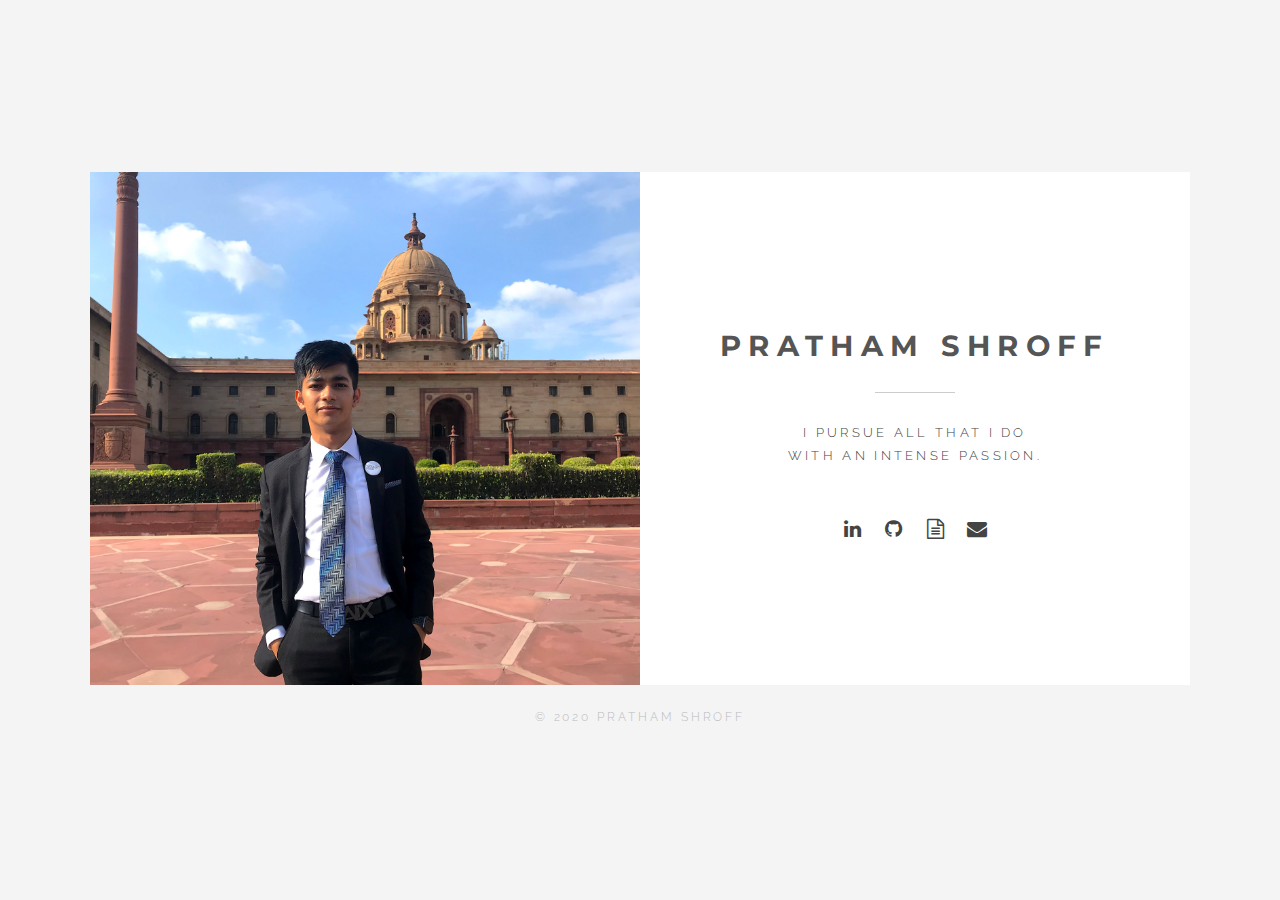
<file: v2/divs.html>
<!DOCTYPE HTML>
<html>
	<head>
		<title>Pratham Shroff</title>
		<meta charset="utf-8" />
		<meta name="viewport" content="width=device-width, initial-scale=1, user-scalable=no" />
		<link rel="stylesheet" href="assets/css/main.css" />
		<noscript><link rel="stylesheet" href="assets/css/noscript.css" /></noscript>
	</head>
	<body class="is-preload-0 is-preload-1">

		<!-- Wrapper -->
			<div id="wrapper">

				<!-- Home -->
					<article id="home" class="panel special">
						<div class="image">
							<img src="images/pic01.jpg" alt="" data-position="center center" />
						</div>
						<div class="content">
							<div class="inner">
								<header>
									<h1>Pratham Shroff</h1>
									<p>I pursue all that I do<br />
										with an intense passion.</p>

								</header>
<!-- 								<nav id="nav">
									<ul class="actions stacked special animated spinY">
										<li><a href="#about" class="button">About</a></li>
										<li><a href="#work" class="button">Work</a></li>
										<li><a href="#contact" class="button">Contact</a></li>
										<!--<li><a href="#elements" class="button">Elements</a></li>
									</ul>
								</nav>-->
								<ul class="icons">
									<li><a href="https://www.linkedin.com/in/prathamshroff/" class="icon fa-linkedin"><span class="label">LinkedIn</span></a></li>
									<li><a href="https://github.com/prathamshroff" class="icon fa-github"><span class="label">GitHub</span></a></li>
									<li><a href="assets/Resume Summer 2020.pdf" class="icon fa-file-text-o"><span class="label">Resume</span></a></li>
									<li><a href="mailto:pshroff@bu.edu" class="icon fa-envelope"><span class="label">Email</span></a></li>
								</ul>
							</div>
						</div>
					</article>

				<!-- About -->
 				<article id="about" class="panel secondary">
					<div class="image">
						<img src="images/pic03.jpg" alt="" data-position="center center" />
					</div>
					<div class="content">
						<ul class="actions animated spinX">
							<li><a href="#" class="button small back">Back</a></li>
						</ul>
						<div class="inner">
							<header>
								<h2>About</h2>
								<p>Currently under construction.</p>
							</header>
							<p>Lorem ipsum dolor sit amet, magna etiam adipiscing elit. Vivamus in quam eu turpis venenatis euismod eget ac velit. Magna pharetra eleifend urna quis laoreet. Nullam quis urna iaculis metus ornare accumsan. Sed nunc lacus, lobortis nec ante sit amet.</p>
							<p>Vitae quis magna. Sed condimentum dui sed nunc dapibus dignissim. Sed at arcu gravida, vehicula massa ut, consectetur urna. Morbi eu venenatis turpis. In tincidunt pharetra etiam veroeros.</p>
						</div>
					</div>
				</article>

				<!-- Work -->
 					<article id="work" class="panel secondary">
						<div class="image">
							<img src="images/pic02.jpg" alt="" data-position="center center" />
						</div>
						<div class="content">
							<ul class="actions animated spinX">
								<li><a href="#" class="button small back">Back</a></li>
							</ul>
							<div class="inner">
								<header>
									<h2>Work</h2>
									<p>Currently under construction.</p>
								</header>
								<p>Lorem ipsum dolor sit amet, magna etiam adipiscing elit. Vivamus in quam eu turpis venenatis euismod eget ac velit. Magna pharetra eleifend urna quis laoreet. Nullam quis urna iaculis metus ornare accumsan. Sed nunc lacus, lobortis nec ante sit amet.</p>
								<p>Vitae quis magna. Sed condimentum dui sed nunc dapibus dignissim. Sed at arcu gravida, vehicula massa ut, consectetur urna. Morbi eu venenatis turpis. In tincidunt pharetra etiam veroeros.</p>
							</div>
						</div>
					</article>

				<!-- Contact -->
 					<article id="contact" class="panel secondary">
						<div class="image">
							<img src="images/pic04.jpg" alt="" data-position="bottom center" />
						</div>
						<div class="content">
							<ul class="actions animated spinX">
								<li><a href="#" class="button small back">Back</a></li>
							</ul>
							<div class="inner">
								<header>
									<h2>Contact</h2>
								</header>
								<form method="post" action="https://formspree.io/clg2n4@mst.edu">
									<div class="fields">
										<div class="field half">
											<label for="name">Name</label>
											<input type="text" name="name" id="name" />
										</div>
										<div class="field half">
											<label for="email">Email</label>
											<input type="email" name="email" id="email" />
										</div>
										<div class="field">
											<label for="message">Message</label>
											<textarea name="message" id="message" rows="5"></textarea>
										</div>
									</div>
									<ul class="actions">
										<li><input type="submit" class="button" value="Send Message" /></li>
									</ul>
								</form>
							</div>
						</div>
					</article>

				<!-- Elements -->
					<article id="elements" class="panel secondary">
						<div class="image">
							<img src="images/pic03.jpg" alt="" data-position="center center" />
						</div>
						<div class="content">
							<ul class="actions animated spinX">
								<li><a href="#" class="button small back">Back</a></li>
							</ul>
							<div class="inner">
								<header>
									<h2>Elements</h2>
								</header>

								<section>
									<h4>Text</h4>
									<p>This is <b>bold</b> and this is <strong>strong</strong>. This is <i>italic</i> and this is <em>emphasized</em>.
									This is <sup>superscript</sup> text and this is <sub>subscript</sub> text.
									This is <u>underlined</u> and this is code: <code>for (;;) { ... }</code>. Finally, <a href="#">this is a link</a>.</p>
									<hr />
									<h2>Heading Level 2</h2>
									<h3>Heading Level 3</h3>
									<h4>Heading Level 4</h4>
									<h5>Heading Level 5</h5>
									<h6>Heading Level 6</h6>
									<hr />
									<h5>Blockquote</h5>
									<blockquote>Fringilla nisl. Donec accumsan interdum nisi, quis tincidunt felis sagittis eget tempus euismod. Vestibulum ante ipsum primis in faucibus vestibulum. Blandit adipiscing eu felis iaculis volutpat ac adipiscing accumsan faucibus. Vestibulum ante ipsum primis in faucibus lorem ipsum dolor sit amet nullam adipiscing eu felis.</blockquote>
									<h5>Preformatted</h5>
									<pre><code>i = 0;

while (!deck.isInOrder()) {
    print 'Iteration ' + i;
    deck.shuffle();
    i++;
}

print 'It took ' + i + ' iterations to sort the deck.';</code></pre>
								</section>

								<section>
									<h4>Lists</h4>

									<h5>Unordered</h5>
									<ul>
										<li>Dolor pulvinar etiam.</li>
										<li>Sagittis adipiscing.</li>
										<li>Felis enim feugiat.</li>
									</ul>

									<h5>Alternate</h5>
									<ul class="alt">
										<li>Dolor pulvinar etiam.</li>
										<li>Sagittis adipiscing.</li>
										<li>Felis enim feugiat.</li>
									</ul>

									<h5>Ordered</h5>
									<ol>
										<li>Dolor pulvinar etiam.</li>
										<li>Etiam vel felis viverra.</li>
										<li>Felis enim feugiat.</li>
										<li>Dolor pulvinar etiam.</li>
										<li>Etiam vel felis lorem.</li>
										<li>Felis enim et feugiat.</li>
									</ol>
									<h5>Icons</h5>
									<ul class="icons">
										<li><a href="#" class="icon fa-twitter"><span class="label">Twitter</span></a></li>
										<li><a href="#" class="icon fa-facebook"><span class="label">Facebook</span></a></li>
										<li><a href="#" class="icon fa-instagram"><span class="label">Instagram</span></a></li>
										<li><a href="#" class="icon fa-github"><span class="label">Github</span></a></li>
									</ul>

									<h5>Actions</h5>
									<ul class="actions">
										<li><a href="#" class="button primary">Default</a></li>
										<li><a href="#" class="button">Default</a></li>
									</ul>
									<ul class="actions stacked">
										<li><a href="#" class="button primary">Default</a></li>
										<li><a href="#" class="button">Default</a></li>
									</ul>
								</section>

								<section>
									<h4>Table</h4>
									<h5>Default</h5>
									<div class="table-wrapper">
										<table>
											<thead>
												<tr>
													<th>Name</th>
													<th>Description</th>
													<th>Price</th>
												</tr>
											</thead>
											<tbody>
												<tr>
													<td>Item One</td>
													<td>Ante turpis integer aliquet porttitor.</td>
													<td>29.99</td>
												</tr>
												<tr>
													<td>Item Two</td>
													<td>Vis ac commodo adipiscing arcu aliquet.</td>
													<td>19.99</td>
												</tr>
												<tr>
													<td>Item Three</td>
													<td> Morbi faucibus arcu accumsan lorem.</td>
													<td>29.99</td>
												</tr>
												<tr>
													<td>Item Four</td>
													<td>Vitae integer tempus condimentum.</td>
													<td>19.99</td>
												</tr>
												<tr>
													<td>Item Five</td>
													<td>Ante turpis integer aliquet porttitor.</td>
													<td>29.99</td>
												</tr>
											</tbody>
											<tfoot>
												<tr>
													<td colspan="2"></td>
													<td>100.00</td>
												</tr>
											</tfoot>
										</table>
									</div>

									<h5>Alternate</h5>
									<div class="table-wrapper">
										<table class="alt">
											<thead>
												<tr>
													<th>Name</th>
													<th>Description</th>
													<th>Price</th>
												</tr>
											</thead>
											<tbody>
												<tr>
													<td>Item One</td>
													<td>Ante turpis integer aliquet porttitor.</td>
													<td>29.99</td>
												</tr>
												<tr>
													<td>Item Two</td>
													<td>Vis ac commodo adipiscing arcu aliquet.</td>
													<td>19.99</td>
												</tr>
												<tr>
													<td>Item Three</td>
													<td> Morbi faucibus arcu accumsan lorem.</td>
													<td>29.99</td>
												</tr>
												<tr>
													<td>Item Four</td>
													<td>Vitae integer tempus condimentum.</td>
													<td>19.99</td>
												</tr>
												<tr>
													<td>Item Five</td>
													<td>Ante turpis integer aliquet porttitor.</td>
													<td>29.99</td>
												</tr>
											</tbody>
											<tfoot>
												<tr>
													<td colspan="2"></td>
													<td>100.00</td>
												</tr>
											</tfoot>
										</table>
									</div>
								</section>

								<section>
									<h4>Buttons</h4>
									<ul class="actions">
										<li><a href="#" class="button primary">Primary</a></li>
										<li><a href="#" class="button">Default</a></li>
									</ul>
									<ul class="actions">
										<li><a href="#" class="button">Default</a></li>
										<li><a href="#" class="button small">Small</a></li>
									</ul>
									<ul class="actions">
										<li><a href="#" class="button primary icon fa-download">Icon</a></li>
										<li><a href="#" class="button icon fa-download">Icon</a></li>
									</ul>
									<ul class="actions">
										<li><span class="button primary disabled">Disabled</span></li>
										<li><span class="button disabled">Disabled</span></li>
									</ul>
								</section>

								<section>
									<h4>Form</h4>
									<form method="post" action="#">
										<div class="fields">
											<div class="field half">
												<label for="demo-name">Name</label>
												<input type="text" name="demo-name" id="demo-name" value="" placeholder="Jane Doe" />
											</div>
											<div class="field half">
												<label for="demo-email">Email</label>
												<input type="email" name="demo-email" id="demo-email" value="" placeholder="jane@untitled.tld" />
											</div>
											<div class="field">
												<label for="demo-category">Category</label>
												<select name="demo-category" id="demo-category">
													<option value="">-</option>
													<option value="1">Manufacturing</option>
													<option value="1">Shipping</option>
													<option value="1">Administration</option>
													<option value="1">Human Resources</option>
												</select>
											</div>
											<div class="field half">
												<input type="radio" id="demo-priority-low" name="demo-priority" checked>
												<label for="demo-priority-low">Low</label>
											</div>
											<div class="field half">
												<input type="radio" id="demo-priority-high" name="demo-priority">
												<label for="demo-priority-high">High</label>
											</div>
											<div class="field half">
												<input type="checkbox" id="demo-copy" name="demo-copy">
												<label for="demo-copy">Email me a copy</label>
											</div>
											<div class="field half">
												<input type="checkbox" id="demo-human" name="demo-human" checked>
												<label for="demo-human">Not a robot</label>
											</div>
											<div class="field">
												<label for="demo-message">Message</label>
												<textarea name="demo-message" id="demo-message" placeholder="Enter your message" rows="6"></textarea>
											</div>
										</div>
										<ul class="actions">
											<li><input type="submit" value="Send Message" class="primary" /></li>
											<li><input type="reset" value="Reset" /></li>
										</ul>
									</form>
								</section>

							</div>
						</div>
					</article>

				<!-- Footer -->
					<footer id="footer">
						<p class="copyright">&copy; 2020 Pratham Shroff</p>
					</footer>

			</div>

		<!-- Scripts -->
			<script src="assets/js/jquery.min.js"></script>
			<script src="assets/js/browser.min.js"></script>
			<script src="assets/js/breakpoints.min.js"></script>
			<script src="assets/js/util.js"></script>
			<script src="assets/js/main.js"></script>

	</body>
</html>
</file>
<file: assets/css/noscript.css>
/*
	Indivisible by Pixelarity
	pixelarity.com | hello@pixelarity.com
	License: pixelarity.com/license
*/

/* Panel */

	.panel {
		margin: 0 0 3em 0;
	}

		body.is-preload-0 .panel {
			opacity: 1;
		}

			body.is-preload-0 .panel > .image {
				-moz-transform: none !important;
				-webkit-transform: none !important;
				-ms-transform: none !important;
				transform: none !important;
			}

			body.is-preload-0 .panel > .content {
				-moz-transform: none !important;
				-webkit-transform: none !important;
				-ms-transform: none !important;
				transform: none !important;
			}

/* Footer */

	#footer {
		margin-top: 0;
	}

		body.is-preload-0 #footer {
			opacity: 1;
		}
</file>
<file: v2/assets/css/noscript.css>
/*
	Indivisible by Pixelarity
	pixelarity.com | hello@pixelarity.com
	License: pixelarity.com/license
*/

/* Panel */

	.panel {
		margin: 0 0 3em 0;
	}

		body.is-preload-0 .panel {
			opacity: 1;
		}

			body.is-preload-0 .panel > .image {
				-moz-transform: none !important;
				-webkit-transform: none !important;
				-ms-transform: none !important;
				transform: none !important;
			}

			body.is-preload-0 .panel > .content {
				-moz-transform: none !important;
				-webkit-transform: none !important;
				-ms-transform: none !important;
				transform: none !important;
			}

/* Footer */

	#footer {
		margin-top: 0;
	}

		body.is-preload-0 #footer {
			opacity: 1;
		}
</file>
<file: assets/css/main.css>
@import url(font-awesome.min.css);
@import url("https://fonts.googleapis.com/css?family=Raleway|Montserrat:700");

/*
	Indivisible by Pixelarity
	pixelarity.com | hello@pixelarity.com
	License: pixelarity.com/license
*/

html, body, div, span, applet, object,
iframe, h1, h2, h3, h4, h5, h6, p, blockquote,
pre, a, abbr, acronym, address, big, cite,
code, del, dfn, em, img, ins, kbd, q, s, samp,
small, strike, strong, sub, sup, tt, var, b,
u, i, center, dl, dt, dd, ol, ul, li, fieldset,
form, label, legend, table, caption, tbody,
tfoot, thead, tr, th, td, article, aside,
canvas, details, embed, figure, figcaption,
footer, header, hgroup, menu, nav, output, ruby,
section, summary, time, mark, audio, video {
	margin: 0;
	padding: 0;
	border: 0;
	font-size: 100%;
	font: inherit;
	vertical-align: baseline;}

article, aside, details, figcaption, figure,
footer, header, hgroup, menu, nav, section {
	display: block;}

body {
	line-height: 1;
}

ol, ul {
	list-style: none;
}

blockquote, q {
	quotes: none;
}

	blockquote:before, blockquote:after, q:before, q:after {
		content: '';
		content: none;
	}

table {
	border-collapse: collapse;
	border-spacing: 0;
}

body {
	-webkit-text-size-adjust: none;
}

mark {
	background-color: transparent;
	color: inherit;
}

input::-moz-focus-inner {
	border: 0;
	padding: 0;
}

input, select, textarea {
	-moz-appearance: none;
	-webkit-appearance: none;
	-ms-appearance: none;
	appearance: none;
}

/* Basic */

	@-ms-viewport {
		width: device-width;
	}

	@media screen and (max-width: 480px) {

		html, body {
			min-width: 320px;
		}

	}

	html {
		box-sizing: border-box;
	}

	*, *:before, *:after {
		box-sizing: inherit;
	}

	body {
		background: #f4f4f4;
	}

		body.is-preload-0 *, body.is-preload-0 *:before, body.is-preload-0 *:after {
			-moz-animation: none !important;
			-webkit-animation: none !important;
			-ms-animation: none !important;
			animation: none !important;
			-moz-transition: none !important;
			-webkit-transition: none !important;
			-ms-transition: none !important;
			transition: none !important;
		}

/* Type */

	body, input, select, textarea {
		color: #444;
		font-family: "Raleway", Helvetica, sans-serif;
		font-size: 14pt;
		font-weight: 300;
		line-height: 1.75;
		letter-spacing: 0.05em;
	}

		@media screen and (max-width: 1680px) {

			body, input, select, textarea {
				font-size: 11pt;
			}

		}

		@media screen and (max-width: 360px) {

			body, input, select, textarea {
				font-size: 10pt;
			}

		}

	a {
		-moz-transition: color 0.2s ease, border-bottom-color 0.2s ease;
		-webkit-transition: color 0.2s ease, border-bottom-color 0.2s ease;
		-ms-transition: color 0.2s ease, border-bottom-color 0.2s ease;
		transition: color 0.2s ease, border-bottom-color 0.2s ease;
		text-decoration: none;
		border-bottom: dotted 1px;
		color: inherit;
	}

		a:hover {
			color: #45d1a9 !important;
			border-bottom-color: transparent;
		}

	strong, b {
		color: #555;
		font-weight: 500;
	}

	em, i {
		font-style: italic;
	}

	p {
		margin: 0 0 2em 0;
	}

	h1, h2, h3, h4, h5, h6 {
		color: #555;
		font-family: "Montserrat", sans-serif;
		font-weight: 700;
		line-height: 1.5;
		margin: 0 0 1em 0;
		text-transform: uppercase;
		letter-spacing: 0.25em;
	}

		h1 a, h2 a, h3 a, h4 a, h5 a, h6 a {
			color: inherit;
			text-decoration: none;
		}

	h1 {
		font-size: 2em;
	}

	h2 {
		font-size: 1.75em;
	}

	h3 {
		font-size: 1.25em;
	}

	h4 {
		font-size: 1em;
	}

	h5 {
		font-size: 0.9em;
	}

	h6 {
		font-size: 0.7em;
	}

	@media screen and (max-width: 736px) {

		h1 {
			font-size: 1.5em;
		}

		h2 {
			font-size: 1.25em;
		}

	}

	sub {
		font-size: 0.8em;
		position: relative;
		top: 0.5em;
	}

	sup {
		font-size: 0.8em;
		position: relative;
		top: -0.5em;
	}

	blockquote {
		border-left: solid 4px #cccccc;
		font-style: italic;
		margin: 0 0 2em 0;
		padding: 0.5em 0 0.5em 2em;
	}

	code {
		background: rgba(144, 144, 144, 0.075);
		border-radius: 8px;
		border: solid 1px #cccccc;
		font-family: "Courier New", monospace;
		font-size: 0.9em;
		margin: 0 0.25em;
		padding: 0.25em 0.65em;
	}

	pre {
		-webkit-overflow-scrolling: touch;
		font-family: "Courier New", monospace;
		font-size: 0.9em;
		margin: 0 0 2em 0;
	}

		pre code {
			display: block;
			line-height: 1.75;
			padding: 1em 1.5em;
			overflow-x: auto;
		}

	hr {
		border: 0;
		border-bottom: solid 1px #cccccc;
		margin: 2em 0;
	}

		hr.major {
			margin: 3em 0;
		}

	.align-left {
		text-align: left;
	}

	.align-center {
		text-align: center;
	}

	.align-right {
		text-align: right;
	}

/* Section/Article */

	section.special, article.special {
		text-align: center;
	}

	header {
		margin: 3em 0;
	}

		header > :first-child {
			margin-bottom: 0;
		}

			header > :first-child:after {
				content: '';
				display: block;
				background-color: #cccccc;
				height: 1px;
				margin: 1.5rem 0 1.75rem 0;
				width: 5rem;
			}

				.special header > :first-child:after {
					margin-left: auto;
					margin-right: auto;
				}

		header p {
			font-size: 0.9em;
			letter-spacing: 0.25em;
			margin-bottom: 0;
			text-transform: uppercase;
		}

		@media screen and (max-width: 736px) {

			header {
				margin: 2em 0;
			}

				header > :first-child:after {
					margin: 1.25rem 0 1.5rem 0;
				}

				header p {
					font-size: 0.8em;
				}

					header p br {
						display: none;
					}

		}

/* Form */

	form {
		margin: 0 0 2em 0;
	}

		form > :last-child {
			margin-bottom: 0;
		}

		form > .fields {
			display: -moz-flex;
			display: -webkit-flex;
			display: -ms-flex;
			display: flex;
			-moz-flex-wrap: wrap;
			-webkit-flex-wrap: wrap;
			-ms-flex-wrap: wrap;
			flex-wrap: wrap;
			width: calc(100% + 3em);
			margin: -1.5em 0 2em -1.5em;
		}

			form > .fields > .field {
				-moz-flex-grow: 0;
				-webkit-flex-grow: 0;
				-ms-flex-grow: 0;
				flex-grow: 0;
				-moz-flex-shrink: 0;
				-webkit-flex-shrink: 0;
				-ms-flex-shrink: 0;
				flex-shrink: 0;
				padding: 1.5em 0 0 1.5em;
				width: calc(100% - 1.5em);
			}

				form > .fields > .field.half {
					width: calc(50% - 0.75em);
				}

				form > .fields > .field.third {
					width: calc(100%/3 - 0.5em);
				}

				form > .fields > .field.quarter {
					width: calc(25% - 0.375em);
				}

		@media screen and (max-width: 480px) {

			form > .fields {
				width: calc(100% + 3em);
				margin: -1.5em 0 2em -1.5em;
			}

				form > .fields > .field {
					padding: 1.5em 0 0 1.5em;
					width: calc(100% - 1.5em);
				}

					form > .fields > .field.half {
						width: calc(100% - 1.5em);
					}

					form > .fields > .field.third {
						width: calc(100% - 1.5em);
					}

					form > .fields > .field.quarter {
						width: calc(100% - 1.5em);
					}

		}

	label {
		color: #555;
		display: block;
		font-size: 0.8em;
		font-weight: 500;
		margin: 0 0 1em 0;
		text-transform: uppercase;
		letter-spacing: 0.25em;
	}

	input[type="text"],
	input[type="password"],
	input[type="email"],
	input[type="tel"],
	input[type="search"],
	input[type="url"],
	select,
	textarea {
		-moz-appearance: none;
		-webkit-appearance: none;
		-ms-appearance: none;
		appearance: none;
		background: rgba(144, 144, 144, 0.075);
		border-radius: 8px;
		border: none;
		border: solid 1px #cccccc;
		color: inherit;
		display: block;
		outline: 0;
		padding: 0 1em;
		text-decoration: none;
		width: 100%;
	}

		input[type="text"]:invalid,
		input[type="password"]:invalid,
		input[type="email"]:invalid,
		input[type="tel"]:invalid,
		input[type="search"]:invalid,
		input[type="url"]:invalid,
		select:invalid,
		textarea:invalid {
			box-shadow: none;
		}

		input[type="text"]:focus,
		input[type="password"]:focus,
		input[type="email"]:focus,
		input[type="tel"]:focus,
		input[type="search"]:focus,
		input[type="url"]:focus,
		select:focus,
		textarea:focus {
			border-color: #45d1a9;
			box-shadow: 0 0 0 1px #45d1a9;
		}

	select {
		background-image: url("data:image/svg+xml;charset=utf8,%3Csvg xmlns='http://www.w3.org/2000/svg' width='40' height='40' preserveAspectRatio='none' viewBox='0 0 40 40'%3E%3Cpath d='M9.4,12.3l10.4,10.4l10.4-10.4c0.2-0.2,0.5-0.4,0.9-0.4c0.3,0,0.6,0.1,0.9,0.4l3.3,3.3c0.2,0.2,0.4,0.5,0.4,0.9 c0,0.4-0.1,0.6-0.4,0.9L20.7,31.9c-0.2,0.2-0.5,0.4-0.9,0.4c-0.3,0-0.6-0.1-0.9-0.4L4.3,17.3c-0.2-0.2-0.4-0.5-0.4-0.9 c0-0.4,0.1-0.6,0.4-0.9l3.3-3.3c0.2-0.2,0.5-0.4,0.9-0.4S9.1,12.1,9.4,12.3z' fill='%23cccccc' /%3E%3C/svg%3E");
		background-size: 1.25rem;
		background-repeat: no-repeat;
		background-position: calc(100% - 1rem) center;
		height: 2.75em;
		padding-right: 2.75em;
		text-overflow: ellipsis;
	}

		select:focus::-ms-value {
			background-color: transparent;
		}

		select::-ms-expand {
			display: none;
		}

		select option {
			color: #555;
			background: #f4f4f4;
		}

	input[type="text"],
	input[type="password"],
	input[type="email"],
	input[type="tel"],
	input[type="search"],
	input[type="url"],
	select {
		height: 2.75em;
	}

	textarea {
		padding: 0.75em 1em;
	}

	input[type="checkbox"],
	input[type="radio"] {
		-moz-appearance: none;
		-webkit-appearance: none;
		-ms-appearance: none;
		appearance: none;
		display: block;
		float: left;
		margin-right: -2em;
		opacity: 0;
		width: 1em;
		z-index: -1;
	}

		input[type="checkbox"] + label,
		input[type="radio"] + label {
			text-decoration: none;
			color: #444;
			cursor: pointer;
			display: inline-block;
			font-size: 0.8em;
			font-weight: 300;
			margin: 0 0 0.5em 0;
			padding-left: 2.9em;
			padding-right: 0.75em;
			position: relative;
		}

			input[type="checkbox"] + label:before,
			input[type="radio"] + label:before {
				-moz-osx-font-smoothing: grayscale;
				-webkit-font-smoothing: antialiased;
				font-family: FontAwesome;
				font-style: normal;
				font-weight: normal;
				text-transform: none !important;
			}

			input[type="checkbox"] + label:before,
			input[type="radio"] + label:before {
				background: rgba(144, 144, 144, 0.075);
				border-radius: 8px;
				border: solid 1px #cccccc;
				content: '';
				display: inline-block;
				height: 1.65em;
				left: 0;
				line-height: 1.58125em;
				position: absolute;
				text-align: center;
				top: 0;
				width: 1.65em;
				font-size: 1em;
				letter-spacing: 0;
			}

		input[type="checkbox"]:checked + label:before,
		input[type="radio"]:checked + label:before {
			background: #555;
			border-color: #555;
			color: #ffffff;
			content: '\f00c';
		}

		input[type="checkbox"]:focus + label:before,
		input[type="radio"]:focus + label:before {
			border-color: #45d1a9;
			box-shadow: 0 0 0 1px #45d1a9;
		}

	input[type="checkbox"] + label:before {
		border-radius: 4px;
	}

	input[type="radio"] + label:before {
		border-radius: 100%;
	}

	::-webkit-input-placeholder {
		color: #bbb !important;
		opacity: 1.0;
	}

	:-moz-placeholder {
		color: #bbb !important;
		opacity: 1.0;
	}

	::-moz-placeholder {
		color: #bbb !important;
		opacity: 1.0;
	}

	:-ms-input-placeholder {
		color: #bbb !important;
		opacity: 1.0;
	}

	.formerize-placeholder {
		color: #bbb !important;
		opacity: 1.0;
	}

/* Box */

	.box {
		border-radius: 8px;
		border: solid 1px #cccccc;
		margin-bottom: 2em;
		padding: 1.5em;
	}

		.box > :last-child,
		.box > :last-child > :last-child,
		.box > :last-child > :last-child > :last-child {
			margin-bottom: 0;
		}

		.box.alt {
			border: 0;
			border-radius: 0;
			padding: 0;
		}

/* Icon */

	.icon {
		text-decoration: none;
		border-bottom: none;
		position: relative;
	}

		.icon:before {
			-moz-osx-font-smoothing: grayscale;
			-webkit-font-smoothing: antialiased;
			font-family: FontAwesome;
			font-style: normal;
			font-weight: normal;
			text-transform: none !important;
		}

		.icon > .label {
			display: none;
		}

/* Image */

	.image {
		border-radius: 8px;
		border: 0;
		display: inline-block;
		position: relative;
	}

		.image img {
			border-radius: 8px;
			display: block;
		}

		.image.left, .image.right {
			max-width: 40%;
		}

			.image.left img, .image.right img {
				width: 100%;
			}

		.image.left {
			float: left;
			padding: 0 1.5em 1em 0;
			top: 0.25em;
		}

		.image.right {
			float: right;
			padding: 0 0 1em 1.5em;
			top: 0.25em;
		}

		.image.fit {
			display: block;
			margin: 0 0 2em 0;
			width: 100%;
		}

			.image.fit img {
				width: 100%;
			}

		.image.main {
			display: block;
			margin: 0 0 3em 0;
			width: 100%;
		}

			.image.main img {
				width: 100%;
			}

/* List */

	ol {
		list-style: decimal;
		margin: 0 0 2em 0;
		padding-left: 1.25em;
	}

		ol li {
			padding-left: 0.25em;
		}

	ul {
		list-style: disc;
		margin: 0 0 2em 0;
		padding-left: 1em;
	}

		ul li {
			padding-left: 0.5em;
		}

		ul.alt {
			list-style: none;
			padding-left: 0;
		}

			ul.alt li {
				border-top: solid 1px #cccccc;
				padding: 0.5em 0;
			}

				ul.alt li:first-child {
					border-top: 0;
					padding-top: 0;
				}

	dl {
		margin: 0 0 2em 0;
	}

		dl dt {
			display: block;
			font-weight: 500;
			margin: 0 0 1em 0;
		}

		dl dd {
			margin-left: 2em;
		}

/* Actions */

	ul.actions {
		cursor: default;
		list-style: none;
		margin-left: -1em;
		margin-top: -1em;
		padding-left: 0;
	}

		ul.actions li {
			display: inline-block;
			margin: 1em 0 0 1em;
			padding-left: 0;
			vertical-align: middle;
		}

			ul.actions li:last-child {
				padding-right: 0;
			}

		ul.actions.stacked {
			margin-top: 0;
			margin-left: 0;
		}

			ul.actions.stacked li {
				display: block;
				margin: 0;
				padding: 1.5em 0 0 0;
				position: relative;
			}

				ul.actions.stacked li:first-child {
					padding-top: 0;
				}

				ul.actions.stacked li > * {
					margin-bottom: 0;
				}

				ul.actions.stacked li > .button {
					min-width: 15em;
				}

			ul.actions.stacked.special li:after {
				background-color: #cccccc;
				content: '';
				display: block;
				height: 1.5em;
				left: 50%;
				position: absolute;
				top: 100%;
				width: 1px;
			}

			ul.actions.stacked.special li:last-child:after {
				display: none;
			}

		@media screen and (max-width: 736px) {

			ul.actions.stacked.special li {
				padding: 1em 0 0 0;
			}

				ul.actions.stacked.special li:after {
					height: 1em;
				}

		}

		ul.actions.animated.spinY li {
			-moz-perspective: 1000px;
			-webkit-perspective: 1000px;
			-ms-perspective: 1000px;
			perspective: 1000px;
		}

			ul.actions.animated.spinY li a {
				-moz-transition: background-color 0.2s ease, box-shadow 0.2s ease, color 0.2s ease, -moz-transform 0.5s ease-in;
				-webkit-transition: background-color 0.2s ease, box-shadow 0.2s ease, color 0.2s ease, -webkit-transform 0.5s ease-in;
				-ms-transition: background-color 0.2s ease, box-shadow 0.2s ease, color 0.2s ease, -ms-transform 0.5s ease-in;
				transition: background-color 0.2s ease, box-shadow 0.2s ease, color 0.2s ease, transform 0.5s ease-in;
			}

				ul.actions.animated.spinY li a.active {
					-moz-transform: rotateY(480deg);
					-webkit-transform: rotateY(480deg);
					-ms-transform: rotateY(480deg);
					transform: rotateY(480deg);
				}

		ul.actions.animated.spinX li {
			-moz-perspective: 1000px;
			-webkit-perspective: 1000px;
			-ms-perspective: 1000px;
			perspective: 1000px;
		}

			ul.actions.animated.spinX li a {
				-moz-transition: background-color 0.2s ease, box-shadow 0.2s ease, color 0.2s ease, -moz-transform 0.5s ease-in;
				-webkit-transition: background-color 0.2s ease, box-shadow 0.2s ease, color 0.2s ease, -webkit-transform 0.5s ease-in;
				-ms-transition: background-color 0.2s ease, box-shadow 0.2s ease, color 0.2s ease, -ms-transform 0.5s ease-in;
				transition: background-color 0.2s ease, box-shadow 0.2s ease, color 0.2s ease, transform 0.5s ease-in;
			}

				ul.actions.animated.spinX li a.active {
					-moz-transform: rotateX(480deg);
					-webkit-transform: rotateX(480deg);
					-ms-transform: rotateX(480deg);
					transform: rotateX(480deg);
				}

/* Icons */

	ul.icons {
		cursor: default;
		list-style: none;
		padding-left: 0;
	}

		ul.icons li {
			display: inline-block;
			padding-left: 0;
		}

			ul.icons li .icon {
				display: inline-block;
				width: 2.5em;
				height: 2.5em;
				line-height: 2.5em;
				text-align: center;
			}

				ul.icons li .icon:before {
					font-size: 1.25rem;
				}

/* Table */

	.table-wrapper {
		-webkit-overflow-scrolling: touch;
		overflow-x: auto;
	}

	table {
		margin: 0 0 2em 0;
		width: 100%;
	}

		table tbody tr {
			border: solid 1px #cccccc;
			border-left: 0;
			border-right: 0;
		}

			table tbody tr:nth-child(2n + 1) {
				background-color: rgba(144, 144, 144, 0.075);
			}

		table td {
			padding: 0.75em 0.75em;
		}

		table th {
			color: #555;
			font-size: 0.9em;
			font-weight: 500;
			padding: 0 0.75em 0.75em 0.75em;
			text-align: left;
		}

		table thead {
			border-bottom: solid 2px #cccccc;
		}

		table tfoot {
			border-top: solid 2px #cccccc;
		}

		table.alt {
			border-collapse: separate;
		}

			table.alt tbody tr td {
				border: solid 1px #cccccc;
				border-left-width: 0;
				border-top-width: 0;
			}

				table.alt tbody tr td:first-child {
					border-left-width: 1px;
				}

			table.alt tbody tr:first-child td {
				border-top-width: 1px;
			}

			table.alt thead {
				border-bottom: 0;
			}

			table.alt tfoot {
				border-top: 0;
			}

/* Button */

	input[type="submit"],
	input[type="reset"],
	input[type="button"],
	button,
	.button {
		-moz-appearance: none;
		-webkit-appearance: none;
		-ms-appearance: none;
		appearance: none;
		-moz-transition: background-color 0.2s ease, box-shadow 0.2s ease, color 0.2s ease;
		-webkit-transition: background-color 0.2s ease, box-shadow 0.2s ease, color 0.2s ease;
		-ms-transition: background-color 0.2s ease, box-shadow 0.2s ease, color 0.2s ease;
		transition: background-color 0.2s ease, box-shadow 0.2s ease, color 0.2s ease;
		-webkit-tap-highlight-color: rgba(255, 255, 255, 0);
		background-color: transparent;
		border-radius: 8px;
		border: 0;
		box-shadow: inset 0 0 0 1px #cccccc;
		color: #555 !important;
		cursor: pointer;
		display: inline-block;
		font-size: 0.8em;
		font-weight: 500;
		height: 3.5em;
		letter-spacing: 0.25em;
		line-height: 3.5em;
		padding: 0 2em;
		position: relative;
		text-align: center;
		text-decoration: none;
		text-transform: uppercase;
		white-space: nowrap;
	}

		input[type="submit"].icon:before,
		input[type="reset"].icon:before,
		input[type="button"].icon:before,
		button.icon:before,
		.button.icon:before {
			margin-right: 0.5em;
		}

		input[type="submit"].back,
		input[type="reset"].back,
		input[type="button"].back,
		button.back,
		.button.back {
			padding-left: 4.75em;
		}

			input[type="submit"].back:before,
			input[type="reset"].back:before,
			input[type="button"].back:before,
			button.back:before,
			.button.back:before {
				-moz-transition: opacity 0.2s ease;
				-webkit-transition: opacity 0.2s ease;
				-ms-transition: opacity 0.2s ease;
				transition: opacity 0.2s ease;
				background-image: url("data:image/svg+xml;charset=utf8,%3Csvg xmlns='http://www.w3.org/2000/svg' xmlns:xlink='http://www.w3.org/1999/xlink' width='112px' height='96px' viewBox='0 0 112 96' zoomAndPan='disable'%3E%3Cstyle%3Eline %7B stroke: %23cccccc%3B stroke-width: 4px %7D%3C/style%3E%3Cline x1='0' y1='46' x2='112' y2='46' /%3E%3Cline x1='24' y1='22' x2='0' y2='46' /%3E%3Cline x1='24' y1='70' x2='0' y2='46' /%3E%3C/svg%3E");
				background-position: center;
				background-repeat: no-repeat;
				background-size: contain;
				content: '';
				display: inline-block;
				height: inherit;
				left: 2em;
				opacity: 1;
				position: absolute;
				top: 0;
				vertical-align: middle;
				width: 2em;
			}

			input[type="submit"].back:after,
			input[type="reset"].back:after,
			input[type="button"].back:after,
			button.back:after,
			.button.back:after {
				-moz-transition: opacity 0.2s ease;
				-webkit-transition: opacity 0.2s ease;
				-ms-transition: opacity 0.2s ease;
				transition: opacity 0.2s ease;
				background-image: url("data:image/svg+xml;charset=utf8,%3Csvg xmlns='http://www.w3.org/2000/svg' xmlns:xlink='http://www.w3.org/1999/xlink' width='112px' height='96px' viewBox='0 0 112 96' zoomAndPan='disable'%3E%3Cstyle%3Eline %7B stroke: %2345d1a9%3B stroke-width: 4px %7D%3C/style%3E%3Cline x1='0' y1='46' x2='112' y2='46' /%3E%3Cline x1='24' y1='22' x2='0' y2='46' /%3E%3Cline x1='24' y1='70' x2='0' y2='46' /%3E%3C/svg%3E");
				background-position: center;
				background-repeat: no-repeat;
				background-size: contain;
				content: '';
				display: inline-block;
				height: inherit;
				left: 2em;
				opacity: 0;
				position: absolute;
				top: 0;
				vertical-align: middle;
				width: 2em;
			}

			input[type="submit"].back:hover:before, input[type="submit"].back.active:before,
			input[type="reset"].back:hover:before,
			input[type="reset"].back.active:before,
			input[type="button"].back:hover:before,
			input[type="button"].back.active:before,
			button.back:hover:before,
			button.back.active:before,
			.button.back:hover:before,
			.button.back.active:before {
				opacity: 0;
			}

			input[type="submit"].back:hover:after, input[type="submit"].back.active:after,
			input[type="reset"].back:hover:after,
			input[type="reset"].back.active:after,
			input[type="button"].back:hover:after,
			input[type="button"].back.active:after,
			button.back:hover:after,
			button.back.active:after,
			.button.back:hover:after,
			.button.back.active:after {
				opacity: 1;
			}

		input[type="submit"].fit,
		input[type="reset"].fit,
		input[type="button"].fit,
		button.fit,
		.button.fit {
			width: 100%;
		}

		input[type="submit"].small,
		input[type="reset"].small,
		input[type="button"].small,
		button.small,
		.button.small {
			font-size: 0.7em;
		}

		input[type="submit"].large,
		input[type="reset"].large,
		input[type="button"].large,
		button.large,
		.button.large {
			font-size: 1em;
		}

		input[type="submit"]:hover, input[type="submit"].active,
		input[type="reset"]:hover,
		input[type="reset"].active,
		input[type="button"]:hover,
		input[type="button"].active,
		button:hover,
		button.active,
		.button:hover,
		.button.active {
			box-shadow: inset 0 0 0 1px #45d1a9;
			color: #45d1a9 !important;
		}

		input[type="submit"]:active, input[type="submit"].active,
		input[type="reset"]:active,
		input[type="reset"].active,
		input[type="button"]:active,
		input[type="button"].active,
		button:active,
		button.active,
		.button:active,
		.button.active {
			background-color: rgba(69, 209, 169, 0.05);
		}

		input[type="submit"].primary,
		input[type="reset"].primary,
		input[type="button"].primary,
		button.primary,
		.button.primary {
			box-shadow: none;
			background-color: #555;
			color: #f4f4f4 !important;
		}

			input[type="submit"].primary:hover,
			input[type="reset"].primary:hover,
			input[type="button"].primary:hover,
			button.primary:hover,
			.button.primary:hover {
				background-color: #45d1a9;
			}

			input[type="submit"].primary:active,
			input[type="reset"].primary:active,
			input[type="button"].primary:active,
			button.primary:active,
			.button.primary:active {
				background-color: #2db68f;
			}

		input[type="submit"].disabled, input[type="submit"]:disabled,
		input[type="reset"].disabled,
		input[type="reset"]:disabled,
		input[type="button"].disabled,
		input[type="button"]:disabled,
		button.disabled,
		button:disabled,
		.button.disabled,
		.button:disabled {
			pointer-events: none;
			cursor: default;
			opacity: 0.25;
		}

/* Wrapper */

	#wrapper {
		display: -moz-flex;
		display: -webkit-flex;
		display: -ms-flex;
		display: flex;
		-moz-align-items: center;
		-webkit-align-items: center;
		-ms-align-items: center;
		align-items: center;
		-moz-flex-direction: column;
		-webkit-flex-direction: column;
		-ms-flex-direction: column;
		flex-direction: column;
		-moz-justify-content: center;
		-webkit-justify-content: center;
		-ms-justify-content: center;
		justify-content: center;
		-moz-perspective: 1000px;
		-webkit-perspective: 1000px;
		-ms-perspective: 1000px;
		perspective: 1000px;
		min-height: 100vh;
		padding: 3em;
		width: 100%;
	}

		@media screen and (max-width: 1280px) {

			#wrapper {
				padding: 1.5em;
			}

		}

		@media screen and (max-width: 980px) {

			#wrapper {
				padding: 2em;
			}

		}

		@media screen and (max-width: 736px) {

			#wrapper {
				padding: 1em;
			}

		}

/* Panel */

	.panel {
		display: -moz-flex;
		display: -webkit-flex;
		display: -ms-flex;
		display: flex;
		-moz-align-items: -moz-stretch;
		-webkit-align-items: -webkit-stretch;
		-ms-align-items: -ms-stretch;
		align-items: stretch;
		-moz-justify-content: center;
		-webkit-justify-content: center;
		-ms-justify-content: center;
		justify-content: center;
		-moz-transition: opacity 0.5s ease, -moz-transform 0.5s ease;
		-webkit-transition: opacity 0.5s ease, -webkit-transform 0.5s ease;
		-ms-transition: opacity 0.5s ease, -ms-transform 0.5s ease;
		transition: opacity 0.5s ease, transform 0.5s ease;
		max-width: calc(100vw - 6em);
		width: 86em;
	}

		.panel > .image {
			-moz-transition: -moz-transform 0.5s ease;
			-webkit-transition: -webkit-transform 0.5s ease;
			-ms-transition: -ms-transform 0.5s ease;
			transition: transform 0.5s ease;
			background-color: #777;
			background-position: center;
			background-repeat: no-repeat;
			background-size: cover;
			border-radius: 0;
			min-height: 50em;
			width: 50%;
			z-index: 1;
		}

			.panel > .image img {
				border-radius: 0;
				display: block;
				height: 100%;
				object-fit: cover;
				object-position: center;
				width: 100%;
			}

		.panel > .content {
			display: -moz-flex;
			display: -webkit-flex;
			display: -ms-flex;
			display: flex;
			-moz-flex-direction: column;
			-webkit-flex-direction: column;
			-ms-flex-direction: column;
			flex-direction: column;
			-moz-justify-content: center;
			-webkit-justify-content: center;
			-ms-justify-content: center;
			justify-content: center;
			-moz-transition: -moz-transform 0.5s ease;
			-webkit-transition: -webkit-transform 0.5s ease;
			-ms-transition: -ms-transform 0.5s ease;
			transition: transform 0.5s ease;
			background-color: #ffffff;
			padding: 3em;
			width: 50%;
		}

		.panel.inactive {
			opacity: 0;
		}

			.panel.inactive > .image {
				-moz-transform: translateY(1em);
				-webkit-transform: translateY(1em);
				-ms-transform: translateY(1em);
				transform: translateY(1em);
			}

			.panel.inactive > .content {
				-moz-transform: translateY(-1em);
				-webkit-transform: translateY(-1em);
				-ms-transform: translateY(-1em);
				transform: translateY(-1em);
			}

		.panel.special {
			text-align: center;
		}

			.panel.special > .content > .inner > :nth-child(n+2):nth-last-child(n+2) {
				margin: 3em 0;
			}

			.panel.special.inactive {
				-moz-transform: translateZ(-2em);
				-webkit-transform: translateZ(-2em);
				-ms-transform: translateZ(-2em);
				transform: translateZ(-2em);
			}

				.panel.special.inactive > .image {
					-moz-transform: none;
					-webkit-transform: none;
					-ms-transform: none;
					transform: none;
				}

				.panel.special.inactive > .content {
					-moz-transform: none;
					-webkit-transform: none;
					-ms-transform: none;
					transform: none;
				}

		.panel.secondary > .content {
			-moz-justify-content: space-between;
			-webkit-justify-content: space-between;
			-ms-justify-content: space-between;
			justify-content: space-between;
		}

			.panel.secondary > .content > .actions {
				margin-bottom: 0;
			}

			.panel.secondary > .content:after {
				content: '';
				display: block;
				width: 100%;
			}

		@media screen and (max-width: 1680px) {

			.panel {
				width: 75em;
			}

				.panel > .image {
					min-height: 45em;
				}

		}

		@media screen and (max-width: 1280px) {

			.panel {
				max-width: calc(100vw - 3em);
			}

				.panel > .image {
					min-height: 35em;
				}

				.panel > .content {
					padding: 3em 2.5em;
				}

		}

		@media screen and (max-width: 980px) {

			.panel {
				-moz-flex-direction: column;
				-webkit-flex-direction: column;
				-ms-flex-direction: column;
				flex-direction: column;
			}

				.panel > .image {
					min-height: 60vh;
					width: 100%;
				}

				.panel > .content {
					display: block;
					padding: 3em;
					width: 100%;
				}

					.panel > .content:after {
						display: none;
					}

				.panel.inactive > .image {
					-moz-transform: translateX(1em);
					-webkit-transform: translateX(1em);
					-ms-transform: translateX(1em);
					transform: translateX(1em);
				}

				.panel.inactive > .content {
					-moz-transform: translateX(-1em);
					-webkit-transform: translateX(-1em);
					-ms-transform: translateX(-1em);
					transform: translateX(-1em);
				}

		}

		@media screen and (max-width: 736px) {

			.panel {
				max-width: calc(100vw - 2em);
				width: 30em;
			}

				.panel > .image {
					min-height: 18em;
					max-height: 30vh;
				}

				.panel > .content {
					padding: 2em;
				}

				.panel.special > .content > .inner > :nth-child(n+2):nth-last-child(n+2) {
					margin: 2em 0;
				}

		}

		@media screen and (max-width: 480px) {

			.panel > .content {
				padding: 2em 1.5em;
			}

		}

		@media screen and (max-width: 360px) {

			.panel > .image {
				min-height: 15em;
			}

		}

		body.is-preload-0 .panel {
			opacity: 0;
		}

			body.is-preload-0 .panel > .image {
				-moz-transform: translateX(4em);
				-webkit-transform: translateX(4em);
				-ms-transform: translateX(4em);
				transform: translateX(4em);
			}

			body.is-preload-0 .panel > .content {
				-moz-transform: translateX(-4em);
				-webkit-transform: translateX(-4em);
				-ms-transform: translateX(-4em);
				transform: translateX(-4em);
			}

			@media screen and (max-width: 980px) {

				body.is-preload-0 .panel {
					-moz-transform: translateZ(-2em);
					-webkit-transform: translateZ(-2em);
					-ms-transform: translateZ(-2em);
					transform: translateZ(-2em);
				}

					body.is-preload-0 .panel > .image {
						-moz-transform: none;
						-webkit-transform: none;
						-ms-transform: none;
						transform: none;
					}

					body.is-preload-0 .panel > .content {
						-moz-transform: none;
						-webkit-transform: none;
						-ms-transform: none;
						transform: none;
					}

			}

		body.is-preload-1 .panel {
			-moz-transition: opacity 2s ease, -moz-transform 0.5s ease;
			-webkit-transition: opacity 2s ease, -webkit-transform 0.5s ease;
			-ms-transition: opacity 2s ease, -ms-transform 0.5s ease;
			transition: opacity 2s ease, transform 0.5s ease;
		}

			body.is-preload-1 .panel > .image {
				-moz-transition: -moz-transform 1s ease;
				-webkit-transition: -webkit-transform 1s ease;
				-ms-transition: -ms-transform 1s ease;
				transition: transform 1s ease;
			}

			body.is-preload-1 .panel > .content {
				-moz-transition: -moz-transform 1s ease;
				-webkit-transition: -webkit-transform 1s ease;
				-ms-transition: -ms-transform 1s ease;
				transition: transform 1s ease;
			}

/* Footer */

	#footer {
		-moz-transition: opacity 0.5s ease;
		-webkit-transition: opacity 0.5s ease;
		-ms-transition: opacity 0.5s ease;
		transition: opacity 0.5s ease;
		margin: 3em 0 0 0;
		opacity: 1.0;
		text-align: center;
	}

		#footer .copyright {
			color: #bbb;
			font-size: 0.8em;
			letter-spacing: 0.25em;
			margin-bottom: 0;
			text-transform: uppercase;
		}

		#footer.inactive {
			opacity: 0;
		}

		@media screen and (max-width: 1680px) {

			#footer {
				margin: 2em 0 0 0;
			}

		}

		@media screen and (max-width: 1280px) {

			#footer {
				margin: 1.5em 0 0 0;
			}

		}

		body.is-preload-0 #footer {
			opacity: 0;
		}
</file>
<file: v2/assets/css/main.css>
@import url(font-awesome.min.css);
@import url("https://fonts.googleapis.com/css?family=Raleway|Montserrat:700");

/*
	Indivisible by Pixelarity
	pixelarity.com | hello@pixelarity.com
	License: pixelarity.com/license
*/

html, body, div, span, applet, object,
iframe, h1, h2, h3, h4, h5, h6, p, blockquote,
pre, a, abbr, acronym, address, big, cite,
code, del, dfn, em, img, ins, kbd, q, s, samp,
small, strike, strong, sub, sup, tt, var, b,
u, i, center, dl, dt, dd, ol, ul, li, fieldset,
form, label, legend, table, caption, tbody,
tfoot, thead, tr, th, td, article, aside,
canvas, details, embed, figure, figcaption,
footer, header, hgroup, menu, nav, output, ruby,
section, summary, time, mark, audio, video {
	margin: 0;
	padding: 0;
	border: 0;
	font-size: 100%;
	font: inherit;
	vertical-align: baseline;}

article, aside, details, figcaption, figure,
footer, header, hgroup, menu, nav, section {
	display: block;}

body {
	line-height: 1;
}

ol, ul {
	list-style: none;
}

blockquote, q {
	quotes: none;
}

	blockquote:before, blockquote:after, q:before, q:after {
		content: '';
		content: none;
	}

table {
	border-collapse: collapse;
	border-spacing: 0;
}

body {
	-webkit-text-size-adjust: none;
}

mark {
	background-color: transparent;
	color: inherit;
}

input::-moz-focus-inner {
	border: 0;
	padding: 0;
}

input, select, textarea {
	-moz-appearance: none;
	-webkit-appearance: none;
	-ms-appearance: none;
	appearance: none;
}

/* Basic */

	@-ms-viewport {
		width: device-width;
	}

	@media screen and (max-width: 480px) {

		html, body {
			min-width: 320px;
		}

	}

	html {
		box-sizing: border-box;
	}

	*, *:before, *:after {
		box-sizing: inherit;
	}

	body {
		background: #f4f4f4;
	}

		body.is-preload-0 *, body.is-preload-0 *:before, body.is-preload-0 *:after {
			-moz-animation: none !important;
			-webkit-animation: none !important;
			-ms-animation: none !important;
			animation: none !important;
			-moz-transition: none !important;
			-webkit-transition: none !important;
			-ms-transition: none !important;
			transition: none !important;
		}

/* Type */

	body, input, select, textarea {
		color: #444;
		font-family: "Raleway", Helvetica, sans-serif;
		font-size: 14pt;
		font-weight: 300;
		line-height: 1.75;
		letter-spacing: 0.05em;
	}

		@media screen and (max-width: 1680px) {

			body, input, select, textarea {
				font-size: 11pt;
			}

		}

		@media screen and (max-width: 360px) {

			body, input, select, textarea {
				font-size: 10pt;
			}

		}

	a {
		-moz-transition: color 0.2s ease, border-bottom-color 0.2s ease;
		-webkit-transition: color 0.2s ease, border-bottom-color 0.2s ease;
		-ms-transition: color 0.2s ease, border-bottom-color 0.2s ease;
		transition: color 0.2s ease, border-bottom-color 0.2s ease;
		text-decoration: none;
		border-bottom: dotted 1px;
		color: inherit;
	}

		a:hover {
			color: #45d1a9 !important;
			border-bottom-color: transparent;
		}

	strong, b {
		color: #555;
		font-weight: 500;
	}

	em, i {
		font-style: italic;
	}

	p {
		margin: 0 0 2em 0;
	}

	h1, h2, h3, h4, h5, h6 {
		color: #555;
		font-family: "Montserrat", sans-serif;
		font-weight: 700;
		line-height: 1.5;
		margin: 0 0 1em 0;
		text-transform: uppercase;
		letter-spacing: 0.25em;
	}

		h1 a, h2 a, h3 a, h4 a, h5 a, h6 a {
			color: inherit;
			text-decoration: none;
		}

	h1 {
		font-size: 2em;
	}

	h2 {
		font-size: 1.75em;
	}

	h3 {
		font-size: 1.25em;
	}

	h4 {
		font-size: 1em;
	}

	h5 {
		font-size: 0.9em;
	}

	h6 {
		font-size: 0.7em;
	}

	@media screen and (max-width: 736px) {

		h1 {
			font-size: 1.5em;
		}

		h2 {
			font-size: 1.25em;
		}

	}

	sub {
		font-size: 0.8em;
		position: relative;
		top: 0.5em;
	}

	sup {
		font-size: 0.8em;
		position: relative;
		top: -0.5em;
	}

	blockquote {
		border-left: solid 4px #cccccc;
		font-style: italic;
		margin: 0 0 2em 0;
		padding: 0.5em 0 0.5em 2em;
	}

	code {
		background: rgba(144, 144, 144, 0.075);
		border-radius: 8px;
		border: solid 1px #cccccc;
		font-family: "Courier New", monospace;
		font-size: 0.9em;
		margin: 0 0.25em;
		padding: 0.25em 0.65em;
	}

	pre {
		-webkit-overflow-scrolling: touch;
		font-family: "Courier New", monospace;
		font-size: 0.9em;
		margin: 0 0 2em 0;
	}

		pre code {
			display: block;
			line-height: 1.75;
			padding: 1em 1.5em;
			overflow-x: auto;
		}

	hr {
		border: 0;
		border-bottom: solid 1px #cccccc;
		margin: 2em 0;
	}

		hr.major {
			margin: 3em 0;
		}

	.align-left {
		text-align: left;
	}

	.align-center {
		text-align: center;
	}

	.align-right {
		text-align: right;
	}

/* Section/Article */

	section.special, article.special {
		text-align: center;
	}

	header {
		margin: 3em 0;
	}

		header > :first-child {
			margin-bottom: 0;
		}

			header > :first-child:after {
				content: '';
				display: block;
				background-color: #cccccc;
				height: 1px;
				margin: 1.5rem 0 1.75rem 0;
				width: 5rem;
			}

				.special header > :first-child:after {
					margin-left: auto;
					margin-right: auto;
				}

		header p {
			font-size: 0.9em;
			letter-spacing: 0.25em;
			margin-bottom: 0;
			text-transform: uppercase;
		}

		@media screen and (max-width: 736px) {

			header {
				margin: 2em 0;
			}

				header > :first-child:after {
					margin: 1.25rem 0 1.5rem 0;
				}

				header p {
					font-size: 0.8em;
				}

					header p br {
						display: none;
					}

		}

/* Form */

	form {
		margin: 0 0 2em 0;
	}

		form > :last-child {
			margin-bottom: 0;
		}

		form > .fields {
			display: -moz-flex;
			display: -webkit-flex;
			display: -ms-flex;
			display: flex;
			-moz-flex-wrap: wrap;
			-webkit-flex-wrap: wrap;
			-ms-flex-wrap: wrap;
			flex-wrap: wrap;
			width: calc(100% + 3em);
			margin: -1.5em 0 2em -1.5em;
		}

			form > .fields > .field {
				-moz-flex-grow: 0;
				-webkit-flex-grow: 0;
				-ms-flex-grow: 0;
				flex-grow: 0;
				-moz-flex-shrink: 0;
				-webkit-flex-shrink: 0;
				-ms-flex-shrink: 0;
				flex-shrink: 0;
				padding: 1.5em 0 0 1.5em;
				width: calc(100% - 1.5em);
			}

				form > .fields > .field.half {
					width: calc(50% - 0.75em);
				}

				form > .fields > .field.third {
					width: calc(100%/3 - 0.5em);
				}

				form > .fields > .field.quarter {
					width: calc(25% - 0.375em);
				}

		@media screen and (max-width: 480px) {

			form > .fields {
				width: calc(100% + 3em);
				margin: -1.5em 0 2em -1.5em;
			}

				form > .fields > .field {
					padding: 1.5em 0 0 1.5em;
					width: calc(100% - 1.5em);
				}

					form > .fields > .field.half {
						width: calc(100% - 1.5em);
					}

					form > .fields > .field.third {
						width: calc(100% - 1.5em);
					}

					form > .fields > .field.quarter {
						width: calc(100% - 1.5em);
					}

		}

	label {
		color: #555;
		display: block;
		font-size: 0.8em;
		font-weight: 500;
		margin: 0 0 1em 0;
		text-transform: uppercase;
		letter-spacing: 0.25em;
	}

	input[type="text"],
	input[type="password"],
	input[type="email"],
	input[type="tel"],
	input[type="search"],
	input[type="url"],
	select,
	textarea {
		-moz-appearance: none;
		-webkit-appearance: none;
		-ms-appearance: none;
		appearance: none;
		background: rgba(144, 144, 144, 0.075);
		border-radius: 8px;
		border: none;
		border: solid 1px #cccccc;
		color: inherit;
		display: block;
		outline: 0;
		padding: 0 1em;
		text-decoration: none;
		width: 100%;
	}

		input[type="text"]:invalid,
		input[type="password"]:invalid,
		input[type="email"]:invalid,
		input[type="tel"]:invalid,
		input[type="search"]:invalid,
		input[type="url"]:invalid,
		select:invalid,
		textarea:invalid {
			box-shadow: none;
		}

		input[type="text"]:focus,
		input[type="password"]:focus,
		input[type="email"]:focus,
		input[type="tel"]:focus,
		input[type="search"]:focus,
		input[type="url"]:focus,
		select:focus,
		textarea:focus {
			border-color: #45d1a9;
			box-shadow: 0 0 0 1px #45d1a9;
		}

	select {
		background-image: url("data:image/svg+xml;charset=utf8,%3Csvg xmlns='http://www.w3.org/2000/svg' width='40' height='40' preserveAspectRatio='none' viewBox='0 0 40 40'%3E%3Cpath d='M9.4,12.3l10.4,10.4l10.4-10.4c0.2-0.2,0.5-0.4,0.9-0.4c0.3,0,0.6,0.1,0.9,0.4l3.3,3.3c0.2,0.2,0.4,0.5,0.4,0.9 c0,0.4-0.1,0.6-0.4,0.9L20.7,31.9c-0.2,0.2-0.5,0.4-0.9,0.4c-0.3,0-0.6-0.1-0.9-0.4L4.3,17.3c-0.2-0.2-0.4-0.5-0.4-0.9 c0-0.4,0.1-0.6,0.4-0.9l3.3-3.3c0.2-0.2,0.5-0.4,0.9-0.4S9.1,12.1,9.4,12.3z' fill='%23cccccc' /%3E%3C/svg%3E");
		background-size: 1.25rem;
		background-repeat: no-repeat;
		background-position: calc(100% - 1rem) center;
		height: 2.75em;
		padding-right: 2.75em;
		text-overflow: ellipsis;
	}

		select:focus::-ms-value {
			background-color: transparent;
		}

		select::-ms-expand {
			display: none;
		}

		select option {
			color: #555;
			background: #f4f4f4;
		}

	input[type="text"],
	input[type="password"],
	input[type="email"],
	input[type="tel"],
	input[type="search"],
	input[type="url"],
	select {
		height: 2.75em;
	}

	textarea {
		padding: 0.75em 1em;
	}

	input[type="checkbox"],
	input[type="radio"] {
		-moz-appearance: none;
		-webkit-appearance: none;
		-ms-appearance: none;
		appearance: none;
		display: block;
		float: left;
		margin-right: -2em;
		opacity: 0;
		width: 1em;
		z-index: -1;
	}

		input[type="checkbox"] + label,
		input[type="radio"] + label {
			text-decoration: none;
			color: #444;
			cursor: pointer;
			display: inline-block;
			font-size: 0.8em;
			font-weight: 300;
			margin: 0 0 0.5em 0;
			padding-left: 2.9em;
			padding-right: 0.75em;
			position: relative;
		}

			input[type="checkbox"] + label:before,
			input[type="radio"] + label:before {
				-moz-osx-font-smoothing: grayscale;
				-webkit-font-smoothing: antialiased;
				font-family: FontAwesome;
				font-style: normal;
				font-weight: normal;
				text-transform: none !important;
			}

			input[type="checkbox"] + label:before,
			input[type="radio"] + label:before {
				background: rgba(144, 144, 144, 0.075);
				border-radius: 8px;
				border: solid 1px #cccccc;
				content: '';
				display: inline-block;
				height: 1.65em;
				left: 0;
				line-height: 1.58125em;
				position: absolute;
				text-align: center;
				top: 0;
				width: 1.65em;
				font-size: 1em;
				letter-spacing: 0;
			}

		input[type="checkbox"]:checked + label:before,
		input[type="radio"]:checked + label:before {
			background: #555;
			border-color: #555;
			color: #ffffff;
			content: '\f00c';
		}

		input[type="checkbox"]:focus + label:before,
		input[type="radio"]:focus + label:before {
			border-color: #45d1a9;
			box-shadow: 0 0 0 1px #45d1a9;
		}

	input[type="checkbox"] + label:before {
		border-radius: 4px;
	}

	input[type="radio"] + label:before {
		border-radius: 100%;
	}

	::-webkit-input-placeholder {
		color: #bbb !important;
		opacity: 1.0;
	}

	:-moz-placeholder {
		color: #bbb !important;
		opacity: 1.0;
	}

	::-moz-placeholder {
		color: #bbb !important;
		opacity: 1.0;
	}

	:-ms-input-placeholder {
		color: #bbb !important;
		opacity: 1.0;
	}

	.formerize-placeholder {
		color: #bbb !important;
		opacity: 1.0;
	}

/* Box */

	.box {
		border-radius: 8px;
		border: solid 1px #cccccc;
		margin-bottom: 2em;
		padding: 1.5em;
	}

		.box > :last-child,
		.box > :last-child > :last-child,
		.box > :last-child > :last-child > :last-child {
			margin-bottom: 0;
		}

		.box.alt {
			border: 0;
			border-radius: 0;
			padding: 0;
		}

/* Icon */

	.icon {
		text-decoration: none;
		border-bottom: none;
		position: relative;
	}

		.icon:before {
			-moz-osx-font-smoothing: grayscale;
			-webkit-font-smoothing: antialiased;
			font-family: FontAwesome;
			font-style: normal;
			font-weight: normal;
			text-transform: none !important;
		}

		.icon > .label {
			display: none;
		}

/* Image */

	.image {
		border-radius: 8px;
		border: 0;
		display: inline-block;
		position: relative;
	}

		.image img {
			border-radius: 8px;
			display: block;
		}

		.image.left, .image.right {
			max-width: 40%;
		}

			.image.left img, .image.right img {
				width: 100%;
			}

		.image.left {
			float: left;
			padding: 0 1.5em 1em 0;
			top: 0.25em;
		}

		.image.right {
			float: right;
			padding: 0 0 1em 1.5em;
			top: 0.25em;
		}

		.image.fit {
			display: block;
			margin: 0 0 2em 0;
			width: 100%;
		}

			.image.fit img {
				width: 100%;
			}

		.image.main {
			display: block;
			margin: 0 0 3em 0;
			width: 100%;
		}

			.image.main img {
				width: 100%;
			}

/* List */

	ol {
		list-style: decimal;
		margin: 0 0 2em 0;
		padding-left: 1.25em;
	}

		ol li {
			padding-left: 0.25em;
		}

	ul {
		list-style: disc;
		margin: 0 0 2em 0;
		padding-left: 1em;
	}

		ul li {
			padding-left: 0.5em;
		}

		ul.alt {
			list-style: none;
			padding-left: 0;
		}

			ul.alt li {
				border-top: solid 1px #cccccc;
				padding: 0.5em 0;
			}

				ul.alt li:first-child {
					border-top: 0;
					padding-top: 0;
				}

	dl {
		margin: 0 0 2em 0;
	}

		dl dt {
			display: block;
			font-weight: 500;
			margin: 0 0 1em 0;
		}

		dl dd {
			margin-left: 2em;
		}

/* Actions */

	ul.actions {
		cursor: default;
		list-style: none;
		margin-left: -1em;
		margin-top: -1em;
		padding-left: 0;
	}

		ul.actions li {
			display: inline-block;
			margin: 1em 0 0 1em;
			padding-left: 0;
			vertical-align: middle;
		}

			ul.actions li:last-child {
				padding-right: 0;
			}

		ul.actions.stacked {
			margin-top: 0;
			margin-left: 0;
		}

			ul.actions.stacked li {
				display: block;
				margin: 0;
				padding: 1.5em 0 0 0;
				position: relative;
			}

				ul.actions.stacked li:first-child {
					padding-top: 0;
				}

				ul.actions.stacked li > * {
					margin-bottom: 0;
				}

				ul.actions.stacked li > .button {
					min-width: 15em;
				}

			ul.actions.stacked.special li:after {
				background-color: #cccccc;
				content: '';
				display: block;
				height: 1.5em;
				left: 50%;
				position: absolute;
				top: 100%;
				width: 1px;
			}

			ul.actions.stacked.special li:last-child:after {
				display: none;
			}

		@media screen and (max-width: 736px) {

			ul.actions.stacked.special li {
				padding: 1em 0 0 0;
			}

				ul.actions.stacked.special li:after {
					height: 1em;
				}

		}

		ul.actions.animated.spinY li {
			-moz-perspective: 1000px;
			-webkit-perspective: 1000px;
			-ms-perspective: 1000px;
			perspective: 1000px;
		}

			ul.actions.animated.spinY li a {
				-moz-transition: background-color 0.2s ease, box-shadow 0.2s ease, color 0.2s ease, -moz-transform 0.5s ease-in;
				-webkit-transition: background-color 0.2s ease, box-shadow 0.2s ease, color 0.2s ease, -webkit-transform 0.5s ease-in;
				-ms-transition: background-color 0.2s ease, box-shadow 0.2s ease, color 0.2s ease, -ms-transform 0.5s ease-in;
				transition: background-color 0.2s ease, box-shadow 0.2s ease, color 0.2s ease, transform 0.5s ease-in;
			}

				ul.actions.animated.spinY li a.active {
					-moz-transform: rotateY(480deg);
					-webkit-transform: rotateY(480deg);
					-ms-transform: rotateY(480deg);
					transform: rotateY(480deg);
				}

		ul.actions.animated.spinX li {
			-moz-perspective: 1000px;
			-webkit-perspective: 1000px;
			-ms-perspective: 1000px;
			perspective: 1000px;
		}

			ul.actions.animated.spinX li a {
				-moz-transition: background-color 0.2s ease, box-shadow 0.2s ease, color 0.2s ease, -moz-transform 0.5s ease-in;
				-webkit-transition: background-color 0.2s ease, box-shadow 0.2s ease, color 0.2s ease, -webkit-transform 0.5s ease-in;
				-ms-transition: background-color 0.2s ease, box-shadow 0.2s ease, color 0.2s ease, -ms-transform 0.5s ease-in;
				transition: background-color 0.2s ease, box-shadow 0.2s ease, color 0.2s ease, transform 0.5s ease-in;
			}

				ul.actions.animated.spinX li a.active {
					-moz-transform: rotateX(480deg);
					-webkit-transform: rotateX(480deg);
					-ms-transform: rotateX(480deg);
					transform: rotateX(480deg);
				}

/* Icons */

	ul.icons {
		cursor: default;
		list-style: none;
		padding-left: 0;
	}

		ul.icons li {
			display: inline-block;
			padding-left: 0;
		}

			ul.icons li .icon {
				display: inline-block;
				width: 2.5em;
				height: 2.5em;
				line-height: 2.5em;
				text-align: center;
			}

				ul.icons li .icon:before {
					font-size: 1.25rem;
				}

/* Table */

	.table-wrapper {
		-webkit-overflow-scrolling: touch;
		overflow-x: auto;
	}

	table {
		margin: 0 0 2em 0;
		width: 100%;
	}

		table tbody tr {
			border: solid 1px #cccccc;
			border-left: 0;
			border-right: 0;
		}

			table tbody tr:nth-child(2n + 1) {
				background-color: rgba(144, 144, 144, 0.075);
			}

		table td {
			padding: 0.75em 0.75em;
		}

		table th {
			color: #555;
			font-size: 0.9em;
			font-weight: 500;
			padding: 0 0.75em 0.75em 0.75em;
			text-align: left;
		}

		table thead {
			border-bottom: solid 2px #cccccc;
		}

		table tfoot {
			border-top: solid 2px #cccccc;
		}

		table.alt {
			border-collapse: separate;
		}

			table.alt tbody tr td {
				border: solid 1px #cccccc;
				border-left-width: 0;
				border-top-width: 0;
			}

				table.alt tbody tr td:first-child {
					border-left-width: 1px;
				}

			table.alt tbody tr:first-child td {
				border-top-width: 1px;
			}

			table.alt thead {
				border-bottom: 0;
			}

			table.alt tfoot {
				border-top: 0;
			}

/* Button */

	input[type="submit"],
	input[type="reset"],
	input[type="button"],
	button,
	.button {
		-moz-appearance: none;
		-webkit-appearance: none;
		-ms-appearance: none;
		appearance: none;
		-moz-transition: background-color 0.2s ease, box-shadow 0.2s ease, color 0.2s ease;
		-webkit-transition: background-color 0.2s ease, box-shadow 0.2s ease, color 0.2s ease;
		-ms-transition: background-color 0.2s ease, box-shadow 0.2s ease, color 0.2s ease;
		transition: background-color 0.2s ease, box-shadow 0.2s ease, color 0.2s ease;
		-webkit-tap-highlight-color: rgba(255, 255, 255, 0);
		background-color: transparent;
		border-radius: 8px;
		border: 0;
		box-shadow: inset 0 0 0 1px #cccccc;
		color: #555 !important;
		cursor: pointer;
		display: inline-block;
		font-size: 0.8em;
		font-weight: 500;
		height: 3.5em;
		letter-spacing: 0.25em;
		line-height: 3.5em;
		padding: 0 2em;
		position: relative;
		text-align: center;
		text-decoration: none;
		text-transform: uppercase;
		white-space: nowrap;
	}

		input[type="submit"].icon:before,
		input[type="reset"].icon:before,
		input[type="button"].icon:before,
		button.icon:before,
		.button.icon:before {
			margin-right: 0.5em;
		}

		input[type="submit"].back,
		input[type="reset"].back,
		input[type="button"].back,
		button.back,
		.button.back {
			padding-left: 4.75em;
		}

			input[type="submit"].back:before,
			input[type="reset"].back:before,
			input[type="button"].back:before,
			button.back:before,
			.button.back:before {
				-moz-transition: opacity 0.2s ease;
				-webkit-transition: opacity 0.2s ease;
				-ms-transition: opacity 0.2s ease;
				transition: opacity 0.2s ease;
				background-image: url("data:image/svg+xml;charset=utf8,%3Csvg xmlns='http://www.w3.org/2000/svg' xmlns:xlink='http://www.w3.org/1999/xlink' width='112px' height='96px' viewBox='0 0 112 96' zoomAndPan='disable'%3E%3Cstyle%3Eline %7B stroke: %23cccccc%3B stroke-width: 4px %7D%3C/style%3E%3Cline x1='0' y1='46' x2='112' y2='46' /%3E%3Cline x1='24' y1='22' x2='0' y2='46' /%3E%3Cline x1='24' y1='70' x2='0' y2='46' /%3E%3C/svg%3E");
				background-position: center;
				background-repeat: no-repeat;
				background-size: contain;
				content: '';
				display: inline-block;
				height: inherit;
				left: 2em;
				opacity: 1;
				position: absolute;
				top: 0;
				vertical-align: middle;
				width: 2em;
			}

			input[type="submit"].back:after,
			input[type="reset"].back:after,
			input[type="button"].back:after,
			button.back:after,
			.button.back:after {
				-moz-transition: opacity 0.2s ease;
				-webkit-transition: opacity 0.2s ease;
				-ms-transition: opacity 0.2s ease;
				transition: opacity 0.2s ease;
				background-image: url("data:image/svg+xml;charset=utf8,%3Csvg xmlns='http://www.w3.org/2000/svg' xmlns:xlink='http://www.w3.org/1999/xlink' width='112px' height='96px' viewBox='0 0 112 96' zoomAndPan='disable'%3E%3Cstyle%3Eline %7B stroke: %2345d1a9%3B stroke-width: 4px %7D%3C/style%3E%3Cline x1='0' y1='46' x2='112' y2='46' /%3E%3Cline x1='24' y1='22' x2='0' y2='46' /%3E%3Cline x1='24' y1='70' x2='0' y2='46' /%3E%3C/svg%3E");
				background-position: center;
				background-repeat: no-repeat;
				background-size: contain;
				content: '';
				display: inline-block;
				height: inherit;
				left: 2em;
				opacity: 0;
				position: absolute;
				top: 0;
				vertical-align: middle;
				width: 2em;
			}

			input[type="submit"].back:hover:before, input[type="submit"].back.active:before,
			input[type="reset"].back:hover:before,
			input[type="reset"].back.active:before,
			input[type="button"].back:hover:before,
			input[type="button"].back.active:before,
			button.back:hover:before,
			button.back.active:before,
			.button.back:hover:before,
			.button.back.active:before {
				opacity: 0;
			}

			input[type="submit"].back:hover:after, input[type="submit"].back.active:after,
			input[type="reset"].back:hover:after,
			input[type="reset"].back.active:after,
			input[type="button"].back:hover:after,
			input[type="button"].back.active:after,
			button.back:hover:after,
			button.back.active:after,
			.button.back:hover:after,
			.button.back.active:after {
				opacity: 1;
			}

		input[type="submit"].fit,
		input[type="reset"].fit,
		input[type="button"].fit,
		button.fit,
		.button.fit {
			width: 100%;
		}

		input[type="submit"].small,
		input[type="reset"].small,
		input[type="button"].small,
		button.small,
		.button.small {
			font-size: 0.7em;
		}

		input[type="submit"].large,
		input[type="reset"].large,
		input[type="button"].large,
		button.large,
		.button.large {
			font-size: 1em;
		}

		input[type="submit"]:hover, input[type="submit"].active,
		input[type="reset"]:hover,
		input[type="reset"].active,
		input[type="button"]:hover,
		input[type="button"].active,
		button:hover,
		button.active,
		.button:hover,
		.button.active {
			box-shadow: inset 0 0 0 1px #45d1a9;
			color: #45d1a9 !important;
		}

		input[type="submit"]:active, input[type="submit"].active,
		input[type="reset"]:active,
		input[type="reset"].active,
		input[type="button"]:active,
		input[type="button"].active,
		button:active,
		button.active,
		.button:active,
		.button.active {
			background-color: rgba(69, 209, 169, 0.05);
		}

		input[type="submit"].primary,
		input[type="reset"].primary,
		input[type="button"].primary,
		button.primary,
		.button.primary {
			box-shadow: none;
			background-color: #555;
			color: #f4f4f4 !important;
		}

			input[type="submit"].primary:hover,
			input[type="reset"].primary:hover,
			input[type="button"].primary:hover,
			button.primary:hover,
			.button.primary:hover {
				background-color: #45d1a9;
			}

			input[type="submit"].primary:active,
			input[type="reset"].primary:active,
			input[type="button"].primary:active,
			button.primary:active,
			.button.primary:active {
				background-color: #2db68f;
			}

		input[type="submit"].disabled, input[type="submit"]:disabled,
		input[type="reset"].disabled,
		input[type="reset"]:disabled,
		input[type="button"].disabled,
		input[type="button"]:disabled,
		button.disabled,
		button:disabled,
		.button.disabled,
		.button:disabled {
			pointer-events: none;
			cursor: default;
			opacity: 0.25;
		}

/* Wrapper */

	#wrapper {
		display: -moz-flex;
		display: -webkit-flex;
		display: -ms-flex;
		display: flex;
		-moz-align-items: center;
		-webkit-align-items: center;
		-ms-align-items: center;
		align-items: center;
		-moz-flex-direction: column;
		-webkit-flex-direction: column;
		-ms-flex-direction: column;
		flex-direction: column;
		-moz-justify-content: center;
		-webkit-justify-content: center;
		-ms-justify-content: center;
		justify-content: center;
		-moz-perspective: 1000px;
		-webkit-perspective: 1000px;
		-ms-perspective: 1000px;
		perspective: 1000px;
		min-height: 100vh;
		padding: 3em;
		width: 100%;
	}

		@media screen and (max-width: 1280px) {

			#wrapper {
				padding: 1.5em;
			}

		}

		@media screen and (max-width: 980px) {

			#wrapper {
				padding: 2em;
			}

		}

		@media screen and (max-width: 736px) {

			#wrapper {
				padding: 1em;
			}

		}

/* Panel */

	.panel {
		display: -moz-flex;
		display: -webkit-flex;
		display: -ms-flex;
		display: flex;
		-moz-align-items: -moz-stretch;
		-webkit-align-items: -webkit-stretch;
		-ms-align-items: -ms-stretch;
		align-items: stretch;
		-moz-justify-content: center;
		-webkit-justify-content: center;
		-ms-justify-content: center;
		justify-content: center;
		-moz-transition: opacity 0.5s ease, -moz-transform 0.5s ease;
		-webkit-transition: opacity 0.5s ease, -webkit-transform 0.5s ease;
		-ms-transition: opacity 0.5s ease, -ms-transform 0.5s ease;
		transition: opacity 0.5s ease, transform 0.5s ease;
		max-width: calc(100vw - 6em);
		width: 86em;
	}

		.panel > .image {
			-moz-transition: -moz-transform 0.5s ease;
			-webkit-transition: -webkit-transform 0.5s ease;
			-ms-transition: -ms-transform 0.5s ease;
			transition: transform 0.5s ease;
			background-color: #777;
			background-position: center;
			background-repeat: no-repeat;
			background-size: cover;
			border-radius: 0;
			min-height: 50em;
			width: 50%;
			z-index: 1;
		}

			.panel > .image img {
				border-radius: 0;
				display: block;
				height: 100%;
				object-fit: cover;
				object-position: center;
				width: 100%;
			}

		.panel > .content {
			display: -moz-flex;
			display: -webkit-flex;
			display: -ms-flex;
			display: flex;
			-moz-flex-direction: column;
			-webkit-flex-direction: column;
			-ms-flex-direction: column;
			flex-direction: column;
			-moz-justify-content: center;
			-webkit-justify-content: center;
			-ms-justify-content: center;
			justify-content: center;
			-moz-transition: -moz-transform 0.5s ease;
			-webkit-transition: -webkit-transform 0.5s ease;
			-ms-transition: -ms-transform 0.5s ease;
			transition: transform 0.5s ease;
			background-color: #ffffff;
			padding: 3em;
			width: 50%;
		}

		.panel.inactive {
			opacity: 0;
		}

			.panel.inactive > .image {
				-moz-transform: translateY(1em);
				-webkit-transform: translateY(1em);
				-ms-transform: translateY(1em);
				transform: translateY(1em);
			}

			.panel.inactive > .content {
				-moz-transform: translateY(-1em);
				-webkit-transform: translateY(-1em);
				-ms-transform: translateY(-1em);
				transform: translateY(-1em);
			}

		.panel.special {
			text-align: center;
		}

			.panel.special > .content > .inner > :nth-child(n+2):nth-last-child(n+2) {
				margin: 3em 0;
			}

			.panel.special.inactive {
				-moz-transform: translateZ(-2em);
				-webkit-transform: translateZ(-2em);
				-ms-transform: translateZ(-2em);
				transform: translateZ(-2em);
			}

				.panel.special.inactive > .image {
					-moz-transform: none;
					-webkit-transform: none;
					-ms-transform: none;
					transform: none;
				}

				.panel.special.inactive > .content {
					-moz-transform: none;
					-webkit-transform: none;
					-ms-transform: none;
					transform: none;
				}

		.panel.secondary > .content {
			-moz-justify-content: space-between;
			-webkit-justify-content: space-between;
			-ms-justify-content: space-between;
			justify-content: space-between;
		}

			.panel.secondary > .content > .actions {
				margin-bottom: 0;
			}

			.panel.secondary > .content:after {
				content: '';
				display: block;
				width: 100%;
			}

		@media screen and (max-width: 1680px) {

			.panel {
				width: 75em;
			}

				.panel > .image {
					min-height: 45em;
				}

		}

		@media screen and (max-width: 1280px) {

			.panel {
				max-width: calc(100vw - 3em);
			}

				.panel > .image {
					min-height: 35em;
				}

				.panel > .content {
					padding: 3em 2.5em;
				}

		}

		@media screen and (max-width: 980px) {

			.panel {
				-moz-flex-direction: column;
				-webkit-flex-direction: column;
				-ms-flex-direction: column;
				flex-direction: column;
			}

				.panel > .image {
					min-height: 60vh;
					width: 100%;
				}

				.panel > .content {
					display: block;
					padding: 3em;
					width: 100%;
				}

					.panel > .content:after {
						display: none;
					}

				.panel.inactive > .image {
					-moz-transform: translateX(1em);
					-webkit-transform: translateX(1em);
					-ms-transform: translateX(1em);
					transform: translateX(1em);
				}

				.panel.inactive > .content {
					-moz-transform: translateX(-1em);
					-webkit-transform: translateX(-1em);
					-ms-transform: translateX(-1em);
					transform: translateX(-1em);
				}

		}

		@media screen and (max-width: 736px) {

			.panel {
				max-width: calc(100vw - 2em);
				width: 30em;
			}

				.panel > .image {
					min-height: 18em;
					max-height: 30vh;
				}

				.panel > .content {
					padding: 2em;
				}

				.panel.special > .content > .inner > :nth-child(n+2):nth-last-child(n+2) {
					margin: 2em 0;
				}

		}

		@media screen and (max-width: 480px) {

			.panel > .content {
				padding: 2em 1.5em;
			}

		}

		@media screen and (max-width: 360px) {

			.panel > .image {
				min-height: 15em;
			}

		}

		body.is-preload-0 .panel {
			opacity: 0;
		}

			body.is-preload-0 .panel > .image {
				-moz-transform: translateX(4em);
				-webkit-transform: translateX(4em);
				-ms-transform: translateX(4em);
				transform: translateX(4em);
			}

			body.is-preload-0 .panel > .content {
				-moz-transform: translateX(-4em);
				-webkit-transform: translateX(-4em);
				-ms-transform: translateX(-4em);
				transform: translateX(-4em);
			}

			@media screen and (max-width: 980px) {

				body.is-preload-0 .panel {
					-moz-transform: translateZ(-2em);
					-webkit-transform: translateZ(-2em);
					-ms-transform: translateZ(-2em);
					transform: translateZ(-2em);
				}

					body.is-preload-0 .panel > .image {
						-moz-transform: none;
						-webkit-transform: none;
						-ms-transform: none;
						transform: none;
					}

					body.is-preload-0 .panel > .content {
						-moz-transform: none;
						-webkit-transform: none;
						-ms-transform: none;
						transform: none;
					}

			}

		body.is-preload-1 .panel {
			-moz-transition: opacity 2s ease, -moz-transform 0.5s ease;
			-webkit-transition: opacity 2s ease, -webkit-transform 0.5s ease;
			-ms-transition: opacity 2s ease, -ms-transform 0.5s ease;
			transition: opacity 2s ease, transform 0.5s ease;
		}

			body.is-preload-1 .panel > .image {
				-moz-transition: -moz-transform 1s ease;
				-webkit-transition: -webkit-transform 1s ease;
				-ms-transition: -ms-transform 1s ease;
				transition: transform 1s ease;
			}

			body.is-preload-1 .panel > .content {
				-moz-transition: -moz-transform 1s ease;
				-webkit-transition: -webkit-transform 1s ease;
				-ms-transition: -ms-transform 1s ease;
				transition: transform 1s ease;
			}

/* Footer */

	#footer {
		-moz-transition: opacity 0.5s ease;
		-webkit-transition: opacity 0.5s ease;
		-ms-transition: opacity 0.5s ease;
		transition: opacity 0.5s ease;
		margin: 3em 0 0 0;
		opacity: 1.0;
		text-align: center;
	}

		#footer .copyright {
			color: #bbb;
			font-size: 0.8em;
			letter-spacing: 0.25em;
			margin-bottom: 0;
			text-transform: uppercase;
		}

		#footer.inactive {
			opacity: 0;
		}

		@media screen and (max-width: 1680px) {

			#footer {
				margin: 2em 0 0 0;
			}

		}

		@media screen and (max-width: 1280px) {

			#footer {
				margin: 1.5em 0 0 0;
			}

		}

		body.is-preload-0 #footer {
			opacity: 0;
		}
</file>
